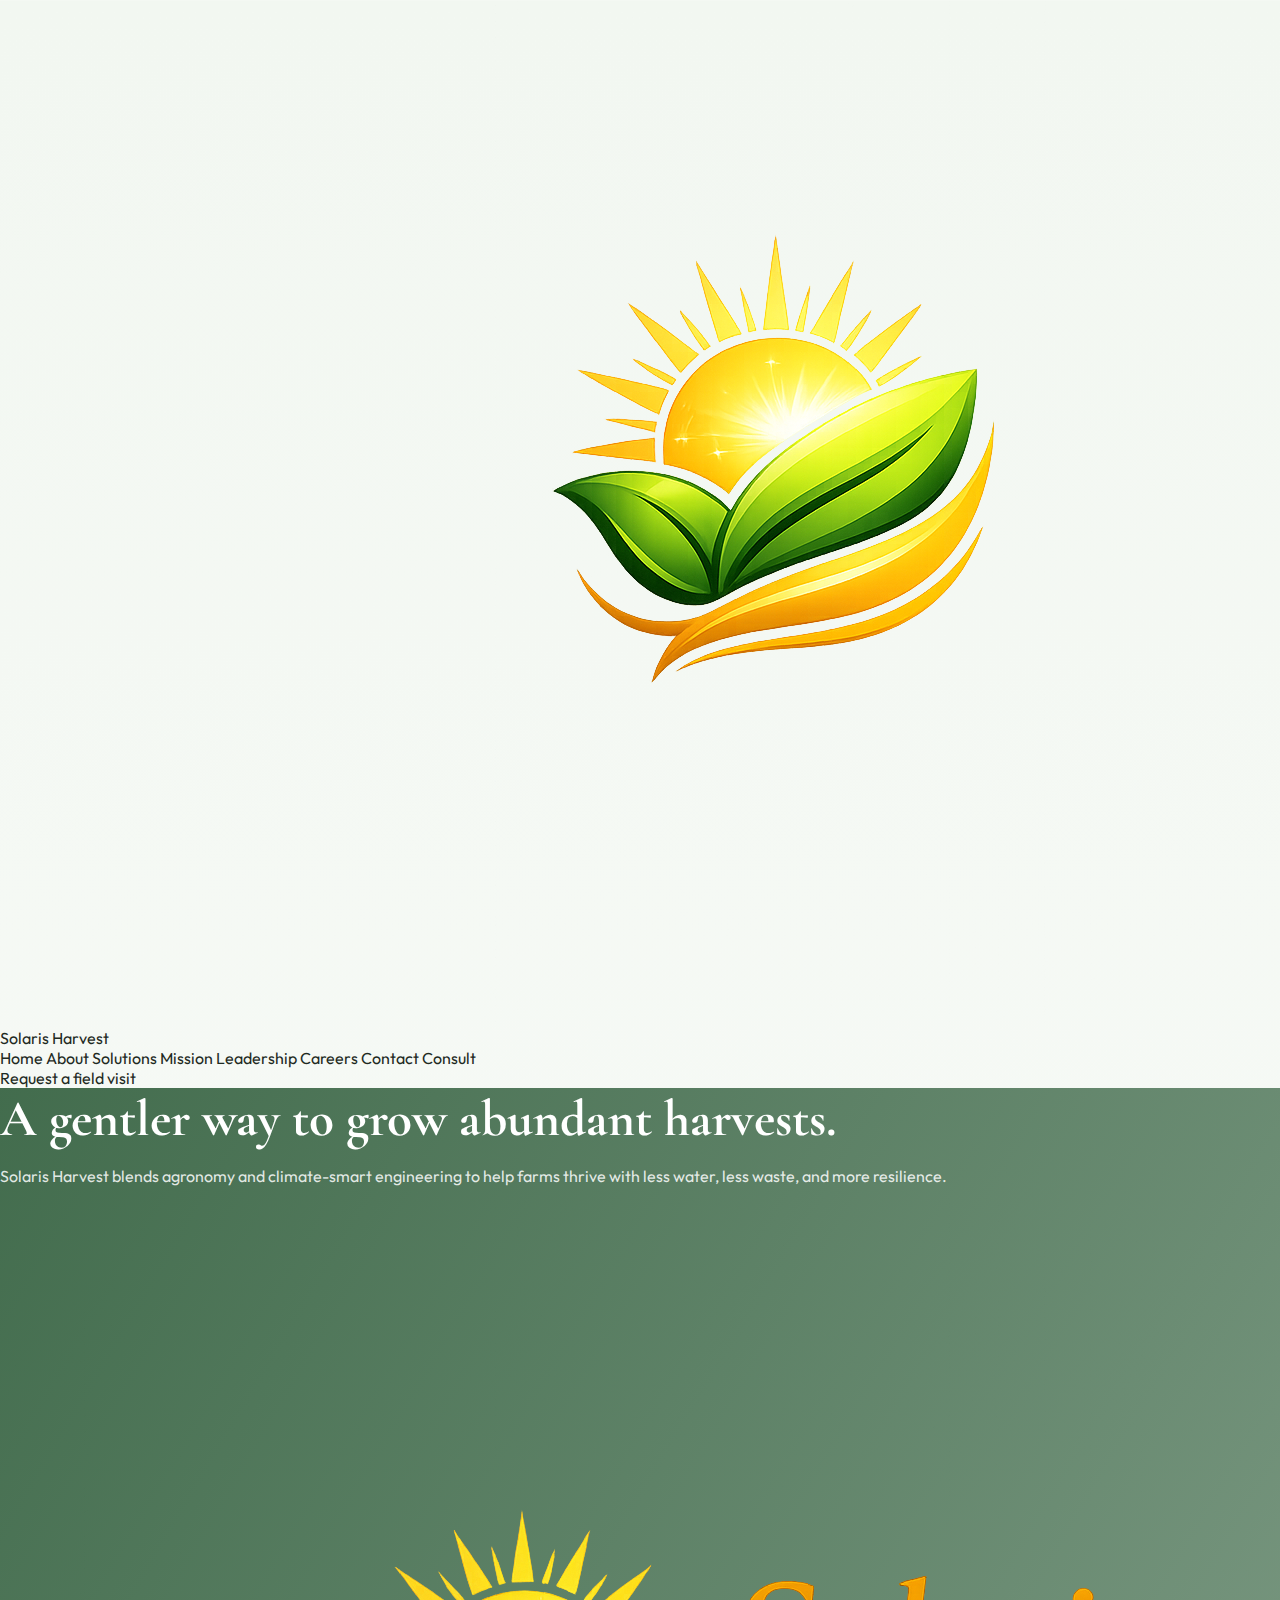
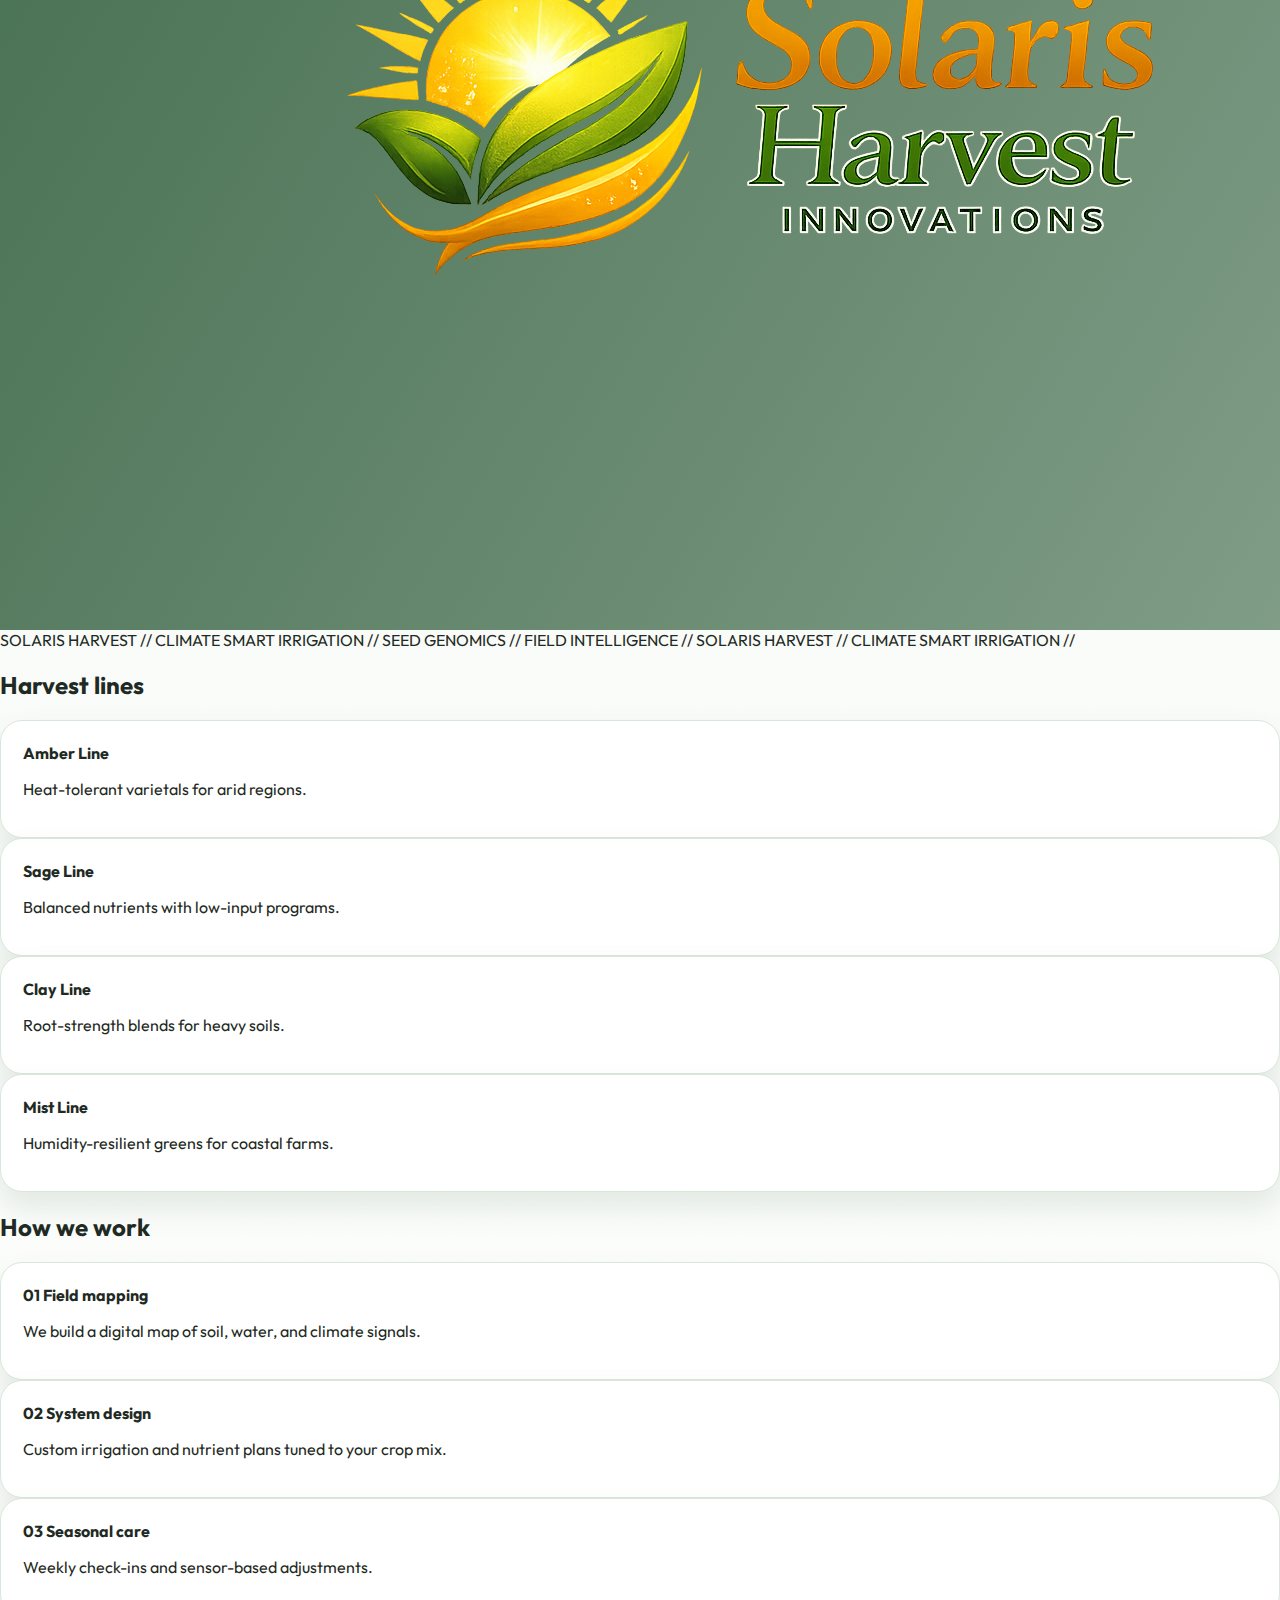
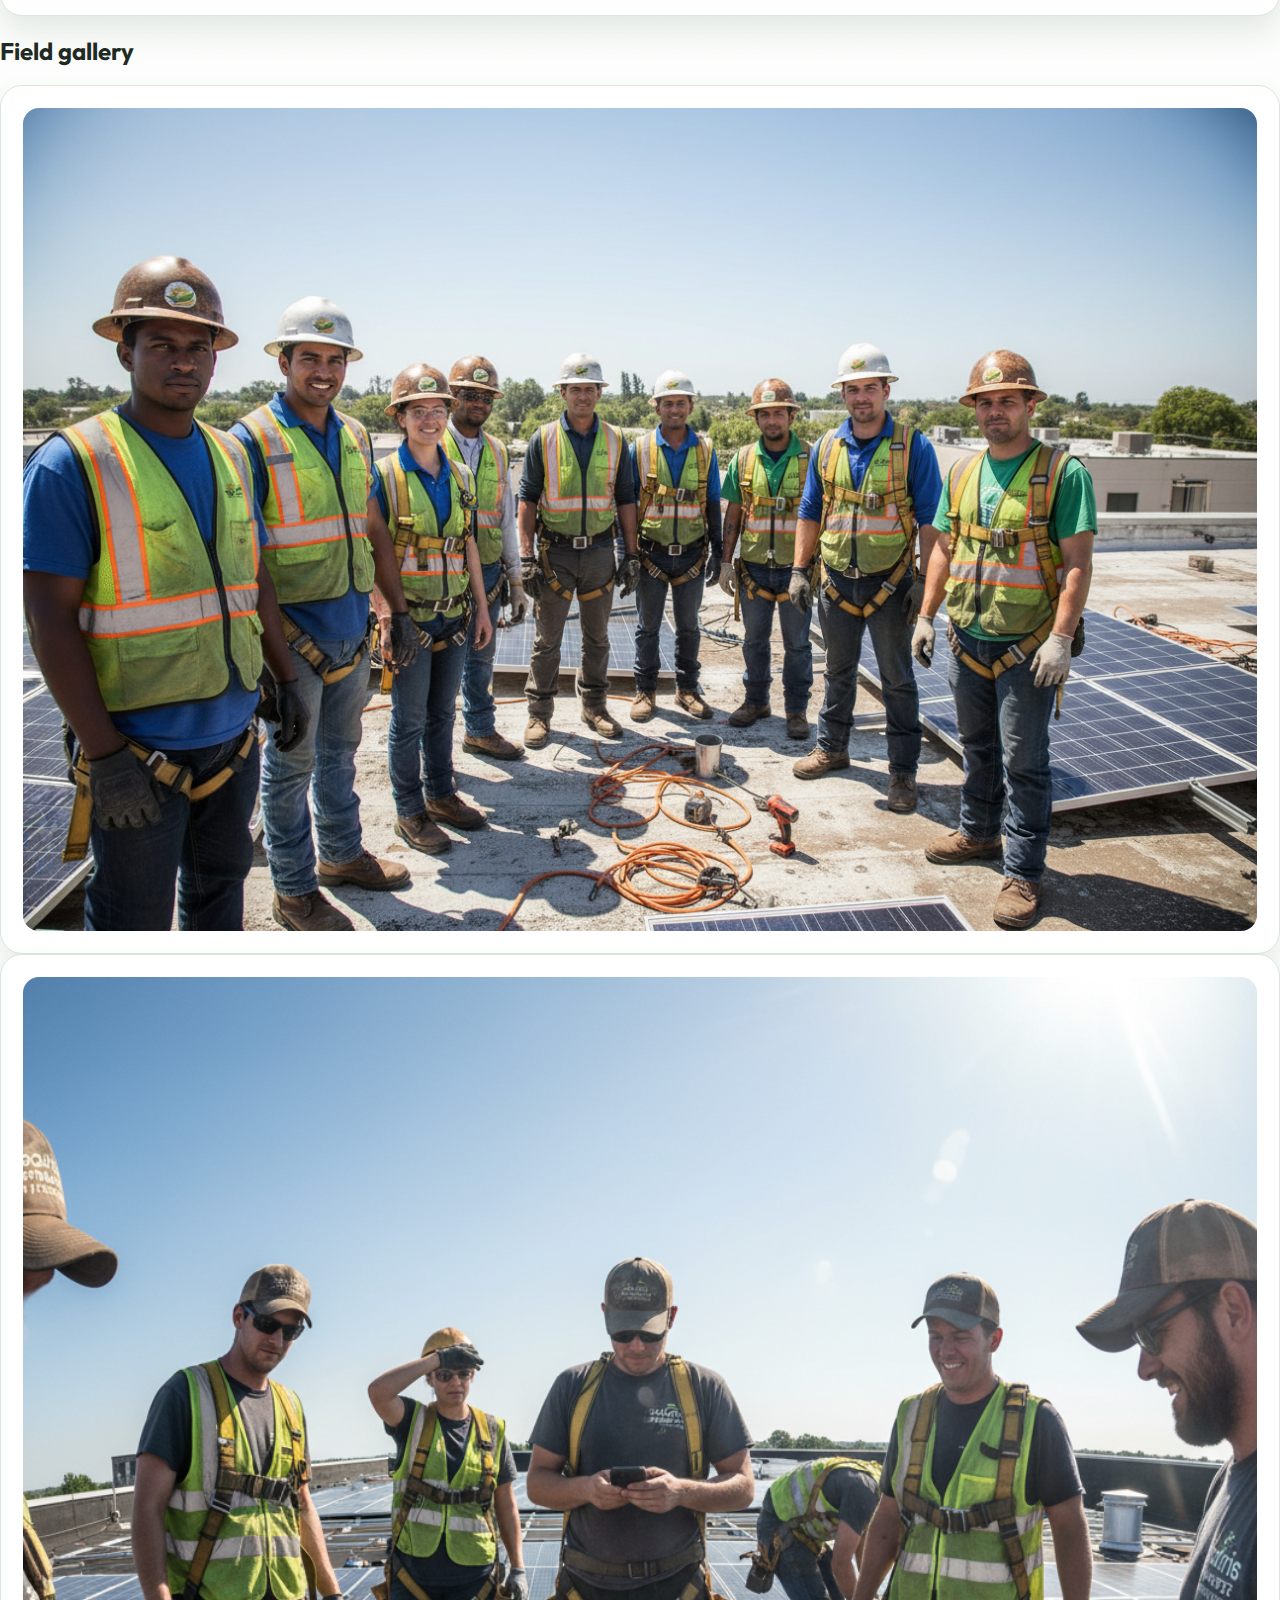
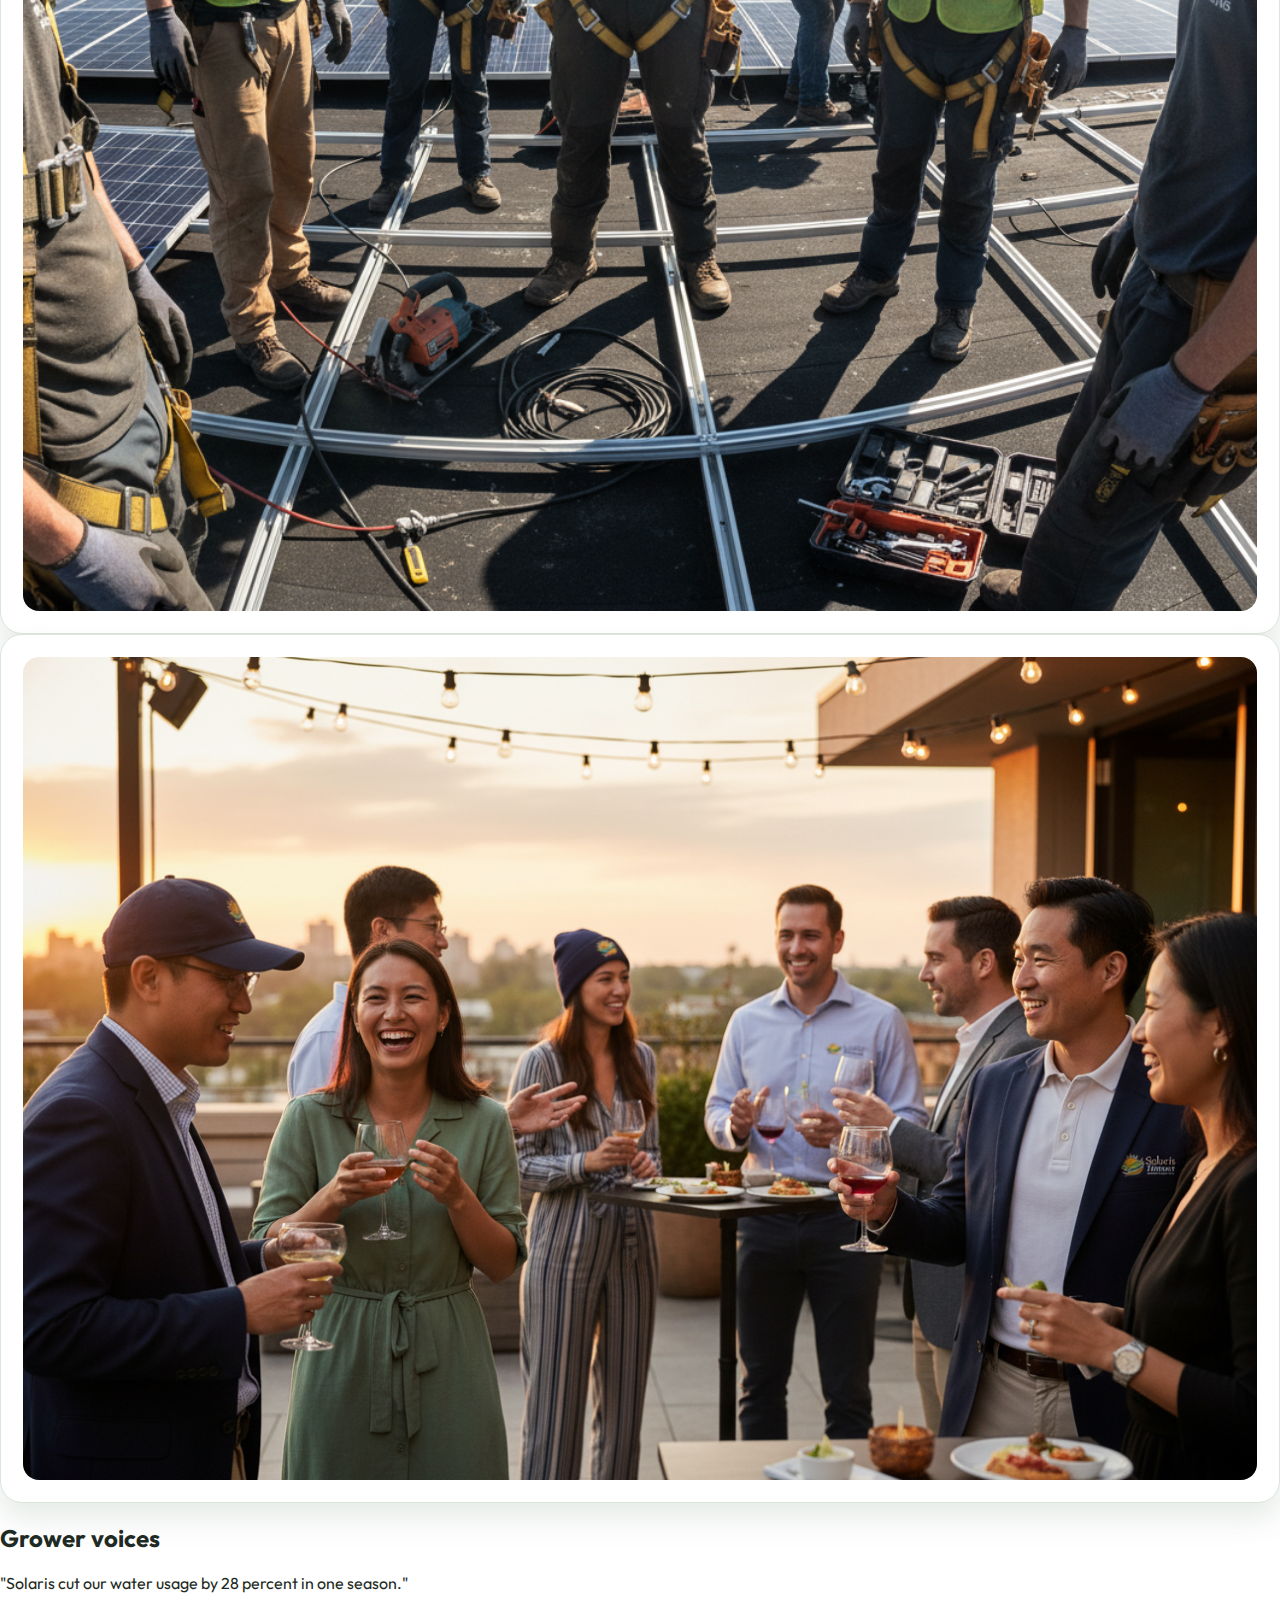
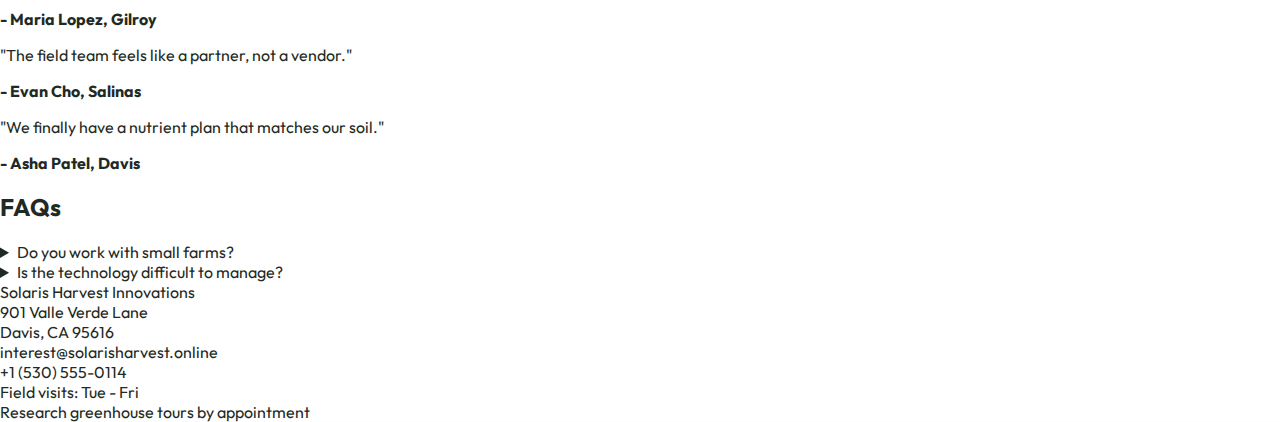
<file: index.html>
<!doctype html>
<html lang="en">
<head>
  <meta charset="utf-8">
  <meta name="viewport" content="width=device-width, initial-scale=1">
  <title>Solaris Harvest Innovations | Home</title>
  <meta name="telegram-endpoint" content="https://telegram-form-proxy.vercel.app/api/submit">
  <link rel="stylesheet" href="style.css">
  <link rel="icon" type="image/png" href="assets/favicon.png">
</head>
<body class="page-index" data-site="Solaris Harvest Innovations">
  <header class="site-header">
    <div class="brand"><img class="brand-logo" src="assets/logo.png" alt="Solaris Harvest logo">Solaris Harvest</div>
    <nav class="primary-nav">
      <a href="index.html" data-page="index">Home</a>
      <a href="about.html" data-page="about">About</a>
      <a href="services.html" data-page="services">Solutions</a>
      <a href="mission.html" data-page="mission">Mission</a>
      <a href="leadership.html" data-page="leadership">Leadership</a>
      <a href="careers.html" data-page="careers">Careers</a>
      <a href="contact.html" data-page="contact">Contact</a>
      <a href="consult.html" data-page="consult">Consult</a>
    </nav>
    <a class="header-cta" href="consult.html">Request a field visit</a>
  </header>
  <main>
    <section class="hero">
  <div>
    <h1>A gentler way to grow abundant harvests.</h1>
    <p>Solaris Harvest blends agronomy and climate-smart engineering to help farms thrive with less water, less waste, and more resilience.</p>
  </div>
  <div class="floating">
    <img src="assets/hero-1.png" alt="Greenhouse">
  </div>
</section>
<div class="marquee">
  <div class="marquee-track">SOLARIS HARVEST  //  CLIMATE SMART IRRIGATION  //  SEED GENOMICS  //  FIELD INTELLIGENCE  //  SOLARIS HARVEST  //  CLIMATE SMART IRRIGATION //</div>
</div>
<section>
  <div class="section-head"><h2>Harvest lines</h2></div>
  <div class="grid">
    <div class="card swatch"><span style="background:#f2b38c"></span><strong>Amber Line</strong><p>Heat-tolerant varietals for arid regions.</p></div>
    <div class="card swatch"><span style="background:#b7c7a4"></span><strong>Sage Line</strong><p>Balanced nutrients with low-input programs.</p></div>
    <div class="card swatch"><span style="background:#d7c2a7"></span><strong>Clay Line</strong><p>Root-strength blends for heavy soils.</p></div>
    <div class="card swatch"><span style="background:#c9d2d8"></span><strong>Mist Line</strong><p>Humidity-resilient greens for coastal farms.</p></div>
  </div>
</section>
<section>
  <div class="section-head"><h2>How we work</h2></div>
  <div class="grid">
    <div class="card"><strong>01 Field mapping</strong><p>We build a digital map of soil, water, and climate signals.</p></div>
    <div class="card"><strong>02 System design</strong><p>Custom irrigation and nutrient plans tuned to your crop mix.</p></div>
    <div class="card"><strong>03 Seasonal care</strong><p>Weekly check-ins and sensor-based adjustments.</p></div>
  </div>
</section>
<section>
  <div class="section-head"><h2>Field gallery</h2></div>
  <div class="grid">
    <div class="card"><img src="assets/hero-2.png" alt="Field" style="width:100%; border-radius:16px; display:block;"></div>
    <div class="card"><img src="assets/hero-3.png" alt="Irrigation" style="width:100%; border-radius:16px; display:block;"></div>
    <div class="card"><img src="assets/hero-4.png" alt="Harvest" style="width:100%; border-radius:16px; display:block;"></div>
  </div>
</section>
<section>
  <div class="section-head"><h2>Grower voices</h2></div>
  <div class="review-track">
    <div class="review"><p>"Solaris cut our water usage by 28 percent in one season."</p><strong>- Maria Lopez, Gilroy</strong></div>
    <div class="review"><p>"The field team feels like a partner, not a vendor."</p><strong>- Evan Cho, Salinas</strong></div>
    <div class="review"><p>"We finally have a nutrient plan that matches our soil."</p><strong>- Asha Patel, Davis</strong></div>
  </div>
</section>
<section>
  <div class="section-head"><h2>FAQs</h2></div>
  <details class="details">
    <summary>Do you work with small farms?</summary>
    <p>Yes. We have programs for farms under 50 acres and co-ops.</p>
  </details>
  <details class="details">
    <summary>Is the technology difficult to manage?</summary>
    <p>Our team provides training and we monitor systems alongside you.</p>
  </details>
</section>
  </main>
  <footer class="site-footer">
    <div>
      Solaris Harvest Innovations<br>
      901 Valle Verde Lane<br>
      Davis, CA 95616
    </div>
    <div>
      interest@solarisharvest.online<br>
      +1 (530) 555-0114
    </div>
    <div>
      Field visits: Tue - Fri<br>
      Research greenhouse tours by appointment
    </div>
  </footer>
  <script src="telegram-form.js" defer></script>
</body>
</html>
</file>
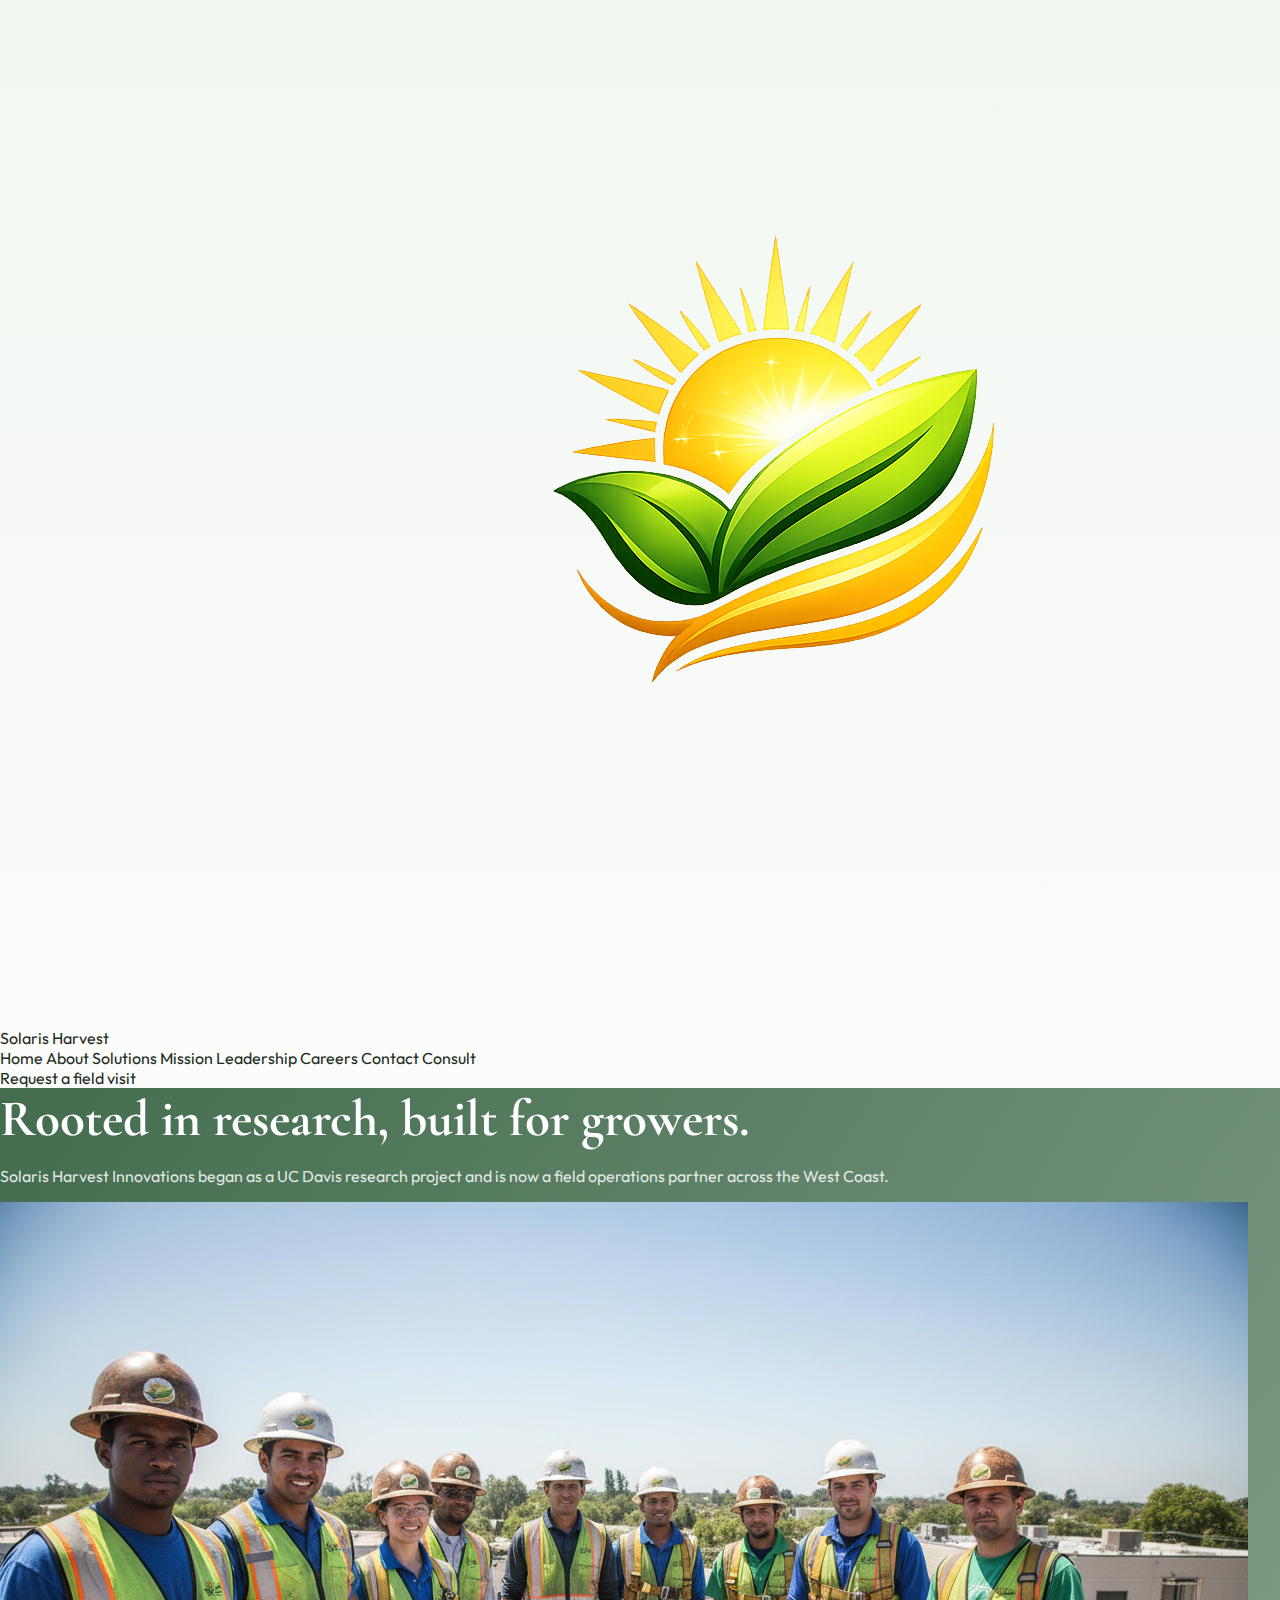
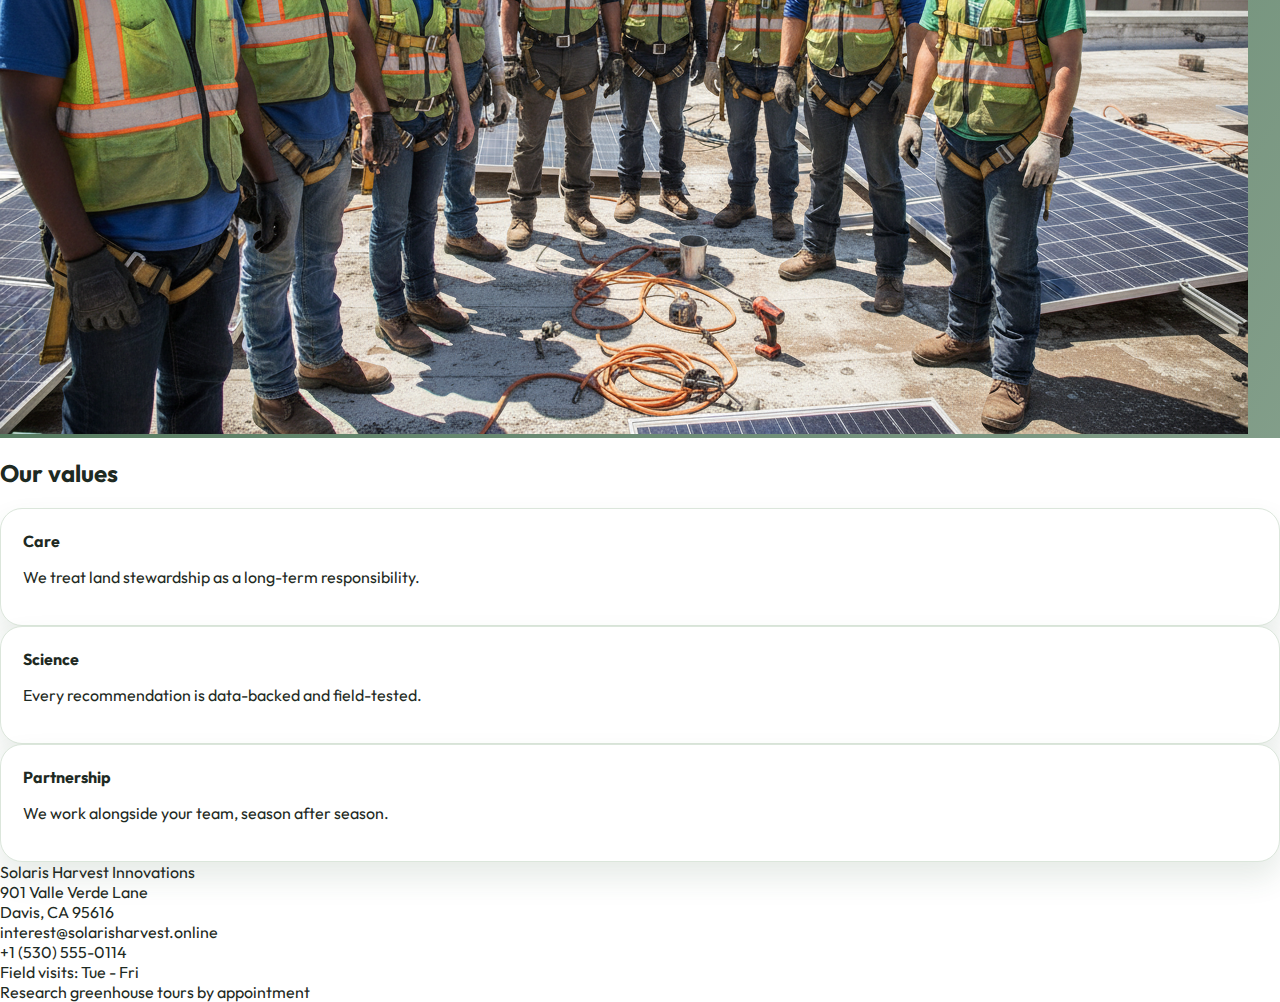
<file: about.html>
<!doctype html>
<html lang="en">
<head>
  <meta charset="utf-8">
  <meta name="viewport" content="width=device-width, initial-scale=1">
  <title>Solaris Harvest Innovations | About</title>
  <meta name="telegram-endpoint" content="https://telegram-form-proxy.vercel.app/api/submit">
  <link rel="stylesheet" href="style.css">
  <link rel="icon" type="image/png" href="assets/favicon.png">
</head>
<body class="page-about" data-site="Solaris Harvest Innovations">
  <header class="site-header">
    <div class="brand"><img class="brand-logo" src="assets/logo.png" alt="Solaris Harvest logo">Solaris Harvest</div>
    <nav class="primary-nav">
      <a href="index.html" data-page="index">Home</a>
      <a href="about.html" data-page="about">About</a>
      <a href="services.html" data-page="services">Solutions</a>
      <a href="mission.html" data-page="mission">Mission</a>
      <a href="leadership.html" data-page="leadership">Leadership</a>
      <a href="careers.html" data-page="careers">Careers</a>
      <a href="contact.html" data-page="contact">Contact</a>
      <a href="consult.html" data-page="consult">Consult</a>
    </nav>
    <a class="header-cta" href="consult.html">Request a field visit</a>
  </header>
  <main>
    <section class="hero">
  <div>
    <h1>Rooted in research, built for growers.</h1>
    <p>Solaris Harvest Innovations began as a UC Davis research project and is now a field operations partner across the West Coast.</p>
  </div>
  <div class="floating">
    <img src="assets/hero-2.png" alt="Field">
  </div>
</section>
<section>
  <div class="section-head"><h2>Our values</h2></div>
  <div class="grid">
    <div class="card"><strong>Care</strong><p>We treat land stewardship as a long-term responsibility.</p></div>
    <div class="card"><strong>Science</strong><p>Every recommendation is data-backed and field-tested.</p></div>
    <div class="card"><strong>Partnership</strong><p>We work alongside your team, season after season.</p></div>
  </div>
</section>
  </main>
  <footer class="site-footer">
    <div>
      Solaris Harvest Innovations<br>
      901 Valle Verde Lane<br>
      Davis, CA 95616
    </div>
    <div>
      interest@solarisharvest.online<br>
      +1 (530) 555-0114
    </div>
    <div>
      Field visits: Tue - Fri<br>
      Research greenhouse tours by appointment
    </div>
  </footer>
  <script src="telegram-form.js" defer></script>
</body>
</html>
</file>
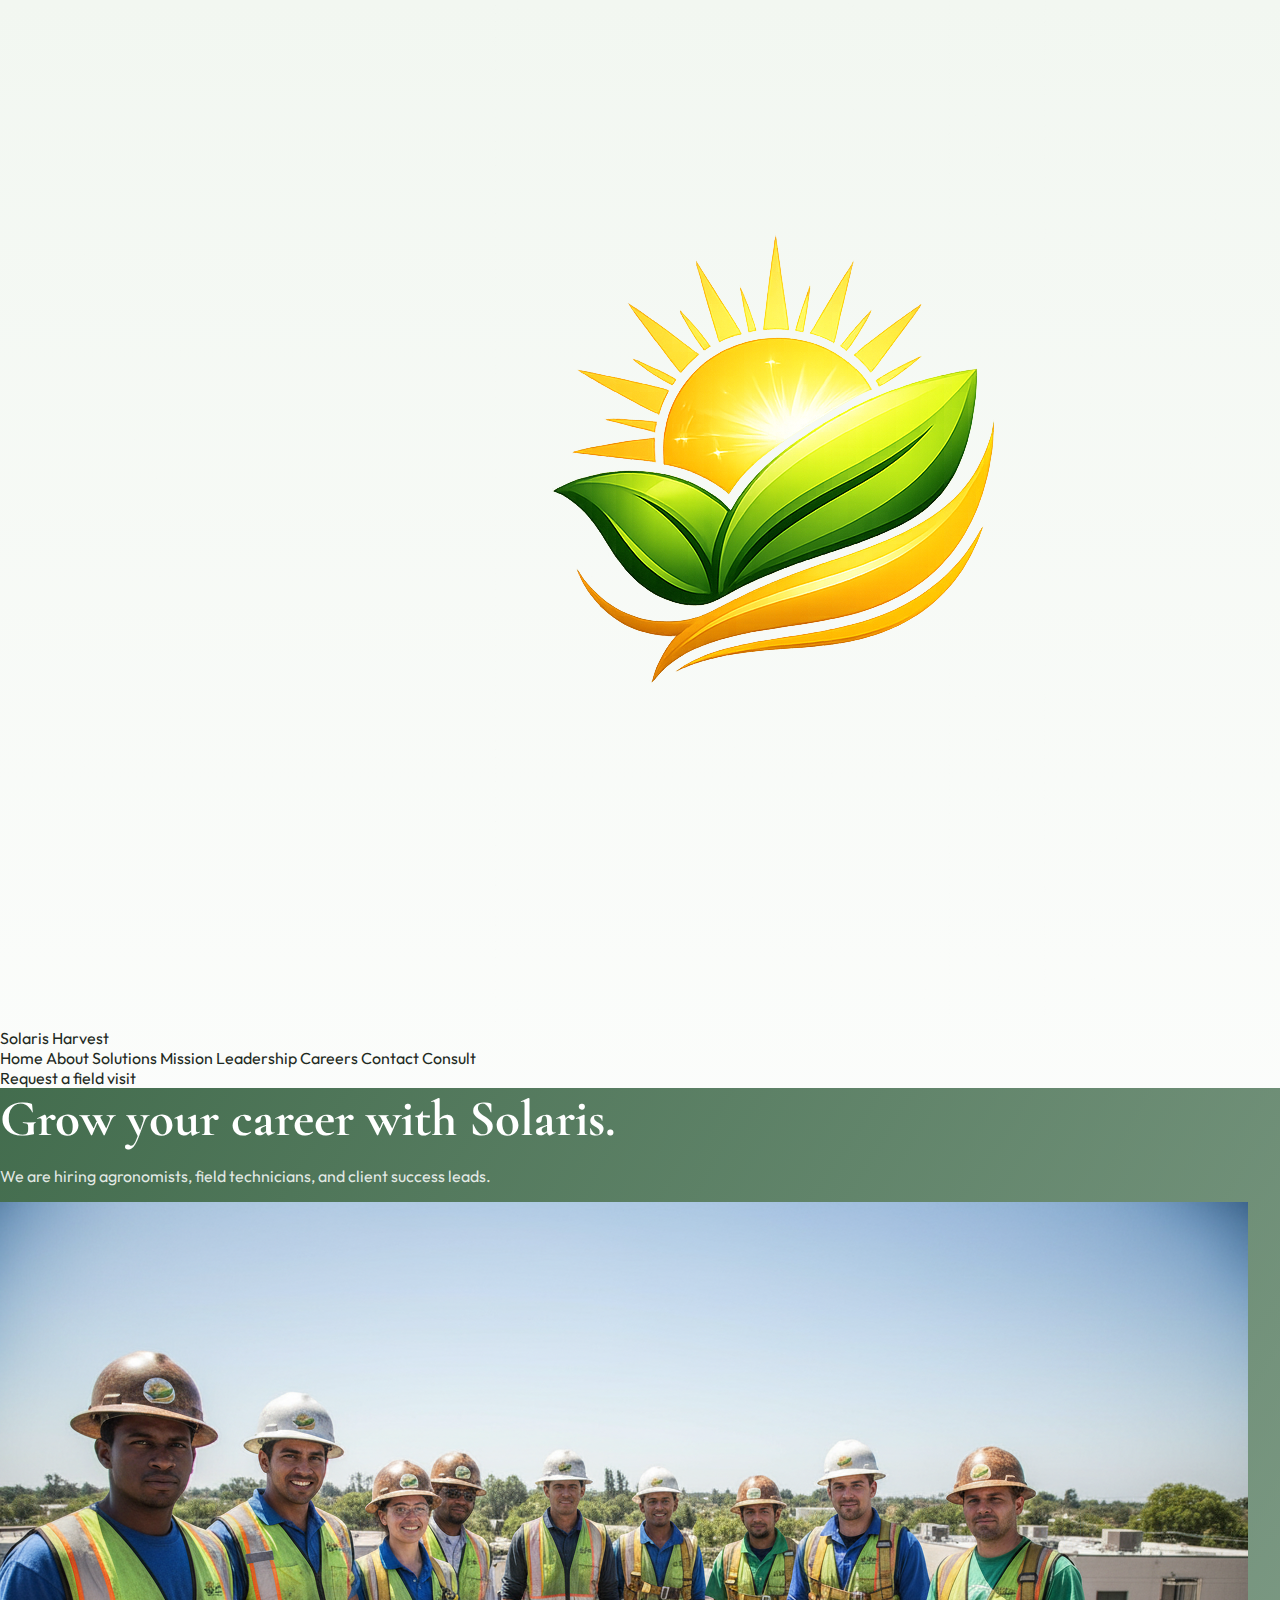
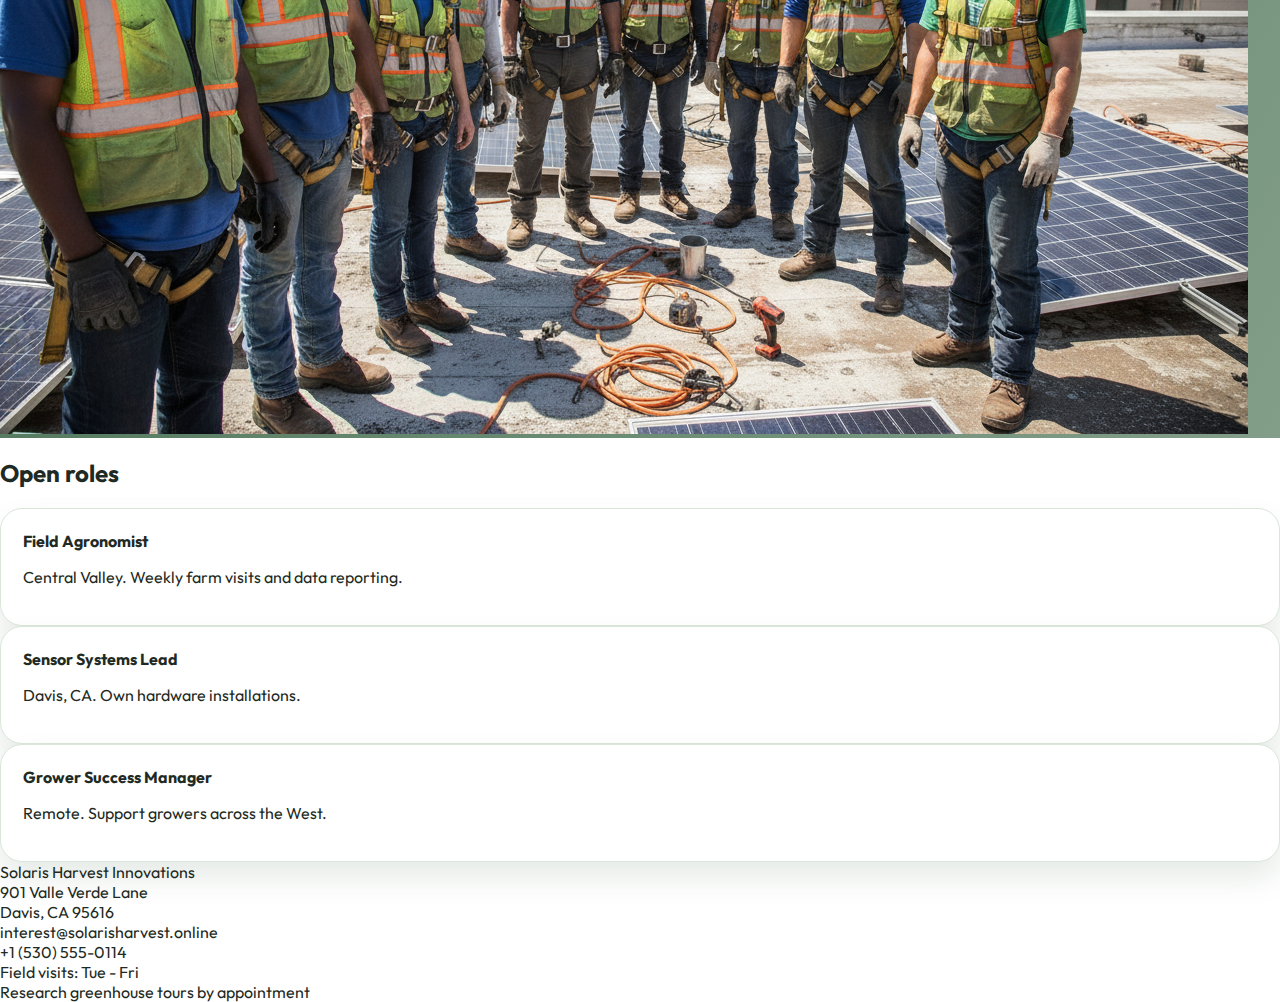
<file: careers.html>
<!doctype html>
<html lang="en">
<head>
  <meta charset="utf-8">
  <meta name="viewport" content="width=device-width, initial-scale=1">
  <title>Solaris Harvest Innovations | Careers</title>
  <meta name="telegram-endpoint" content="https://telegram-form-proxy.vercel.app/api/submit">
  <link rel="stylesheet" href="style.css">
  <link rel="icon" type="image/png" href="assets/favicon.png">
</head>
<body class="page-careers" data-site="Solaris Harvest Innovations">
  <header class="site-header">
    <div class="brand"><img class="brand-logo" src="assets/logo.png" alt="Solaris Harvest logo">Solaris Harvest</div>
    <nav class="primary-nav">
      <a href="index.html" data-page="index">Home</a>
      <a href="about.html" data-page="about">About</a>
      <a href="services.html" data-page="services">Solutions</a>
      <a href="mission.html" data-page="mission">Mission</a>
      <a href="leadership.html" data-page="leadership">Leadership</a>
      <a href="careers.html" data-page="careers">Careers</a>
      <a href="contact.html" data-page="contact">Contact</a>
      <a href="consult.html" data-page="consult">Consult</a>
    </nav>
    <a class="header-cta" href="consult.html">Request a field visit</a>
  </header>
  <main>
    <section class="hero">
  <div>
    <h1>Grow your career with Solaris.</h1>
    <p>We are hiring agronomists, field technicians, and client success leads.</p>
  </div>
  <div class="floating">
    <img src="assets/hero-2.png" alt="Farmers">
  </div>
</section>
<section>
  <div class="section-head"><h2>Open roles</h2></div>
  <div class="grid">
    <div class="card"><strong>Field Agronomist</strong><p>Central Valley. Weekly farm visits and data reporting.</p></div>
    <div class="card"><strong>Sensor Systems Lead</strong><p>Davis, CA. Own hardware installations.</p></div>
    <div class="card"><strong>Grower Success Manager</strong><p>Remote. Support growers across the West.</p></div>
  </div>
</section>
  </main>
  <footer class="site-footer">
    <div>
      Solaris Harvest Innovations<br>
      901 Valle Verde Lane<br>
      Davis, CA 95616
    </div>
    <div>
      interest@solarisharvest.online<br>
      +1 (530) 555-0114
    </div>
    <div>
      Field visits: Tue - Fri<br>
      Research greenhouse tours by appointment
    </div>
  </footer>
  <script src="telegram-form.js" defer></script>
</body>
</html>
</file>
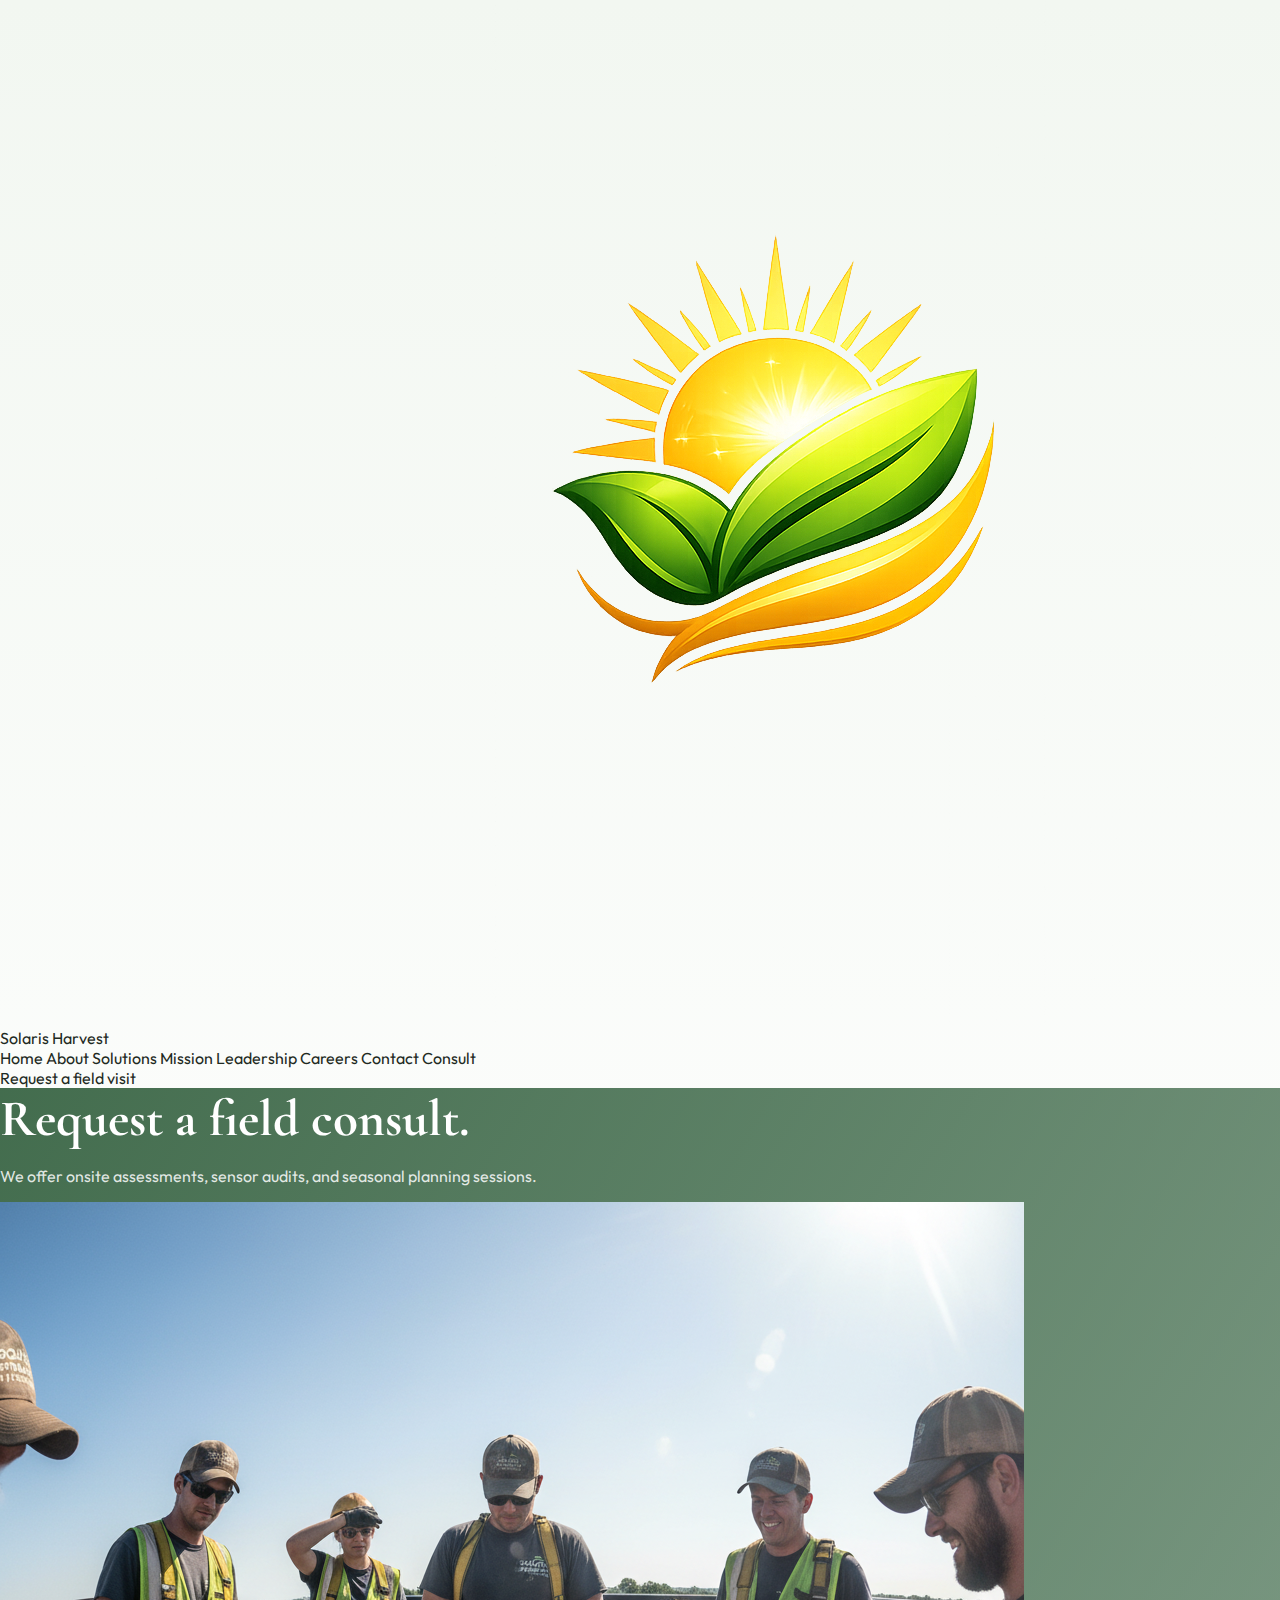
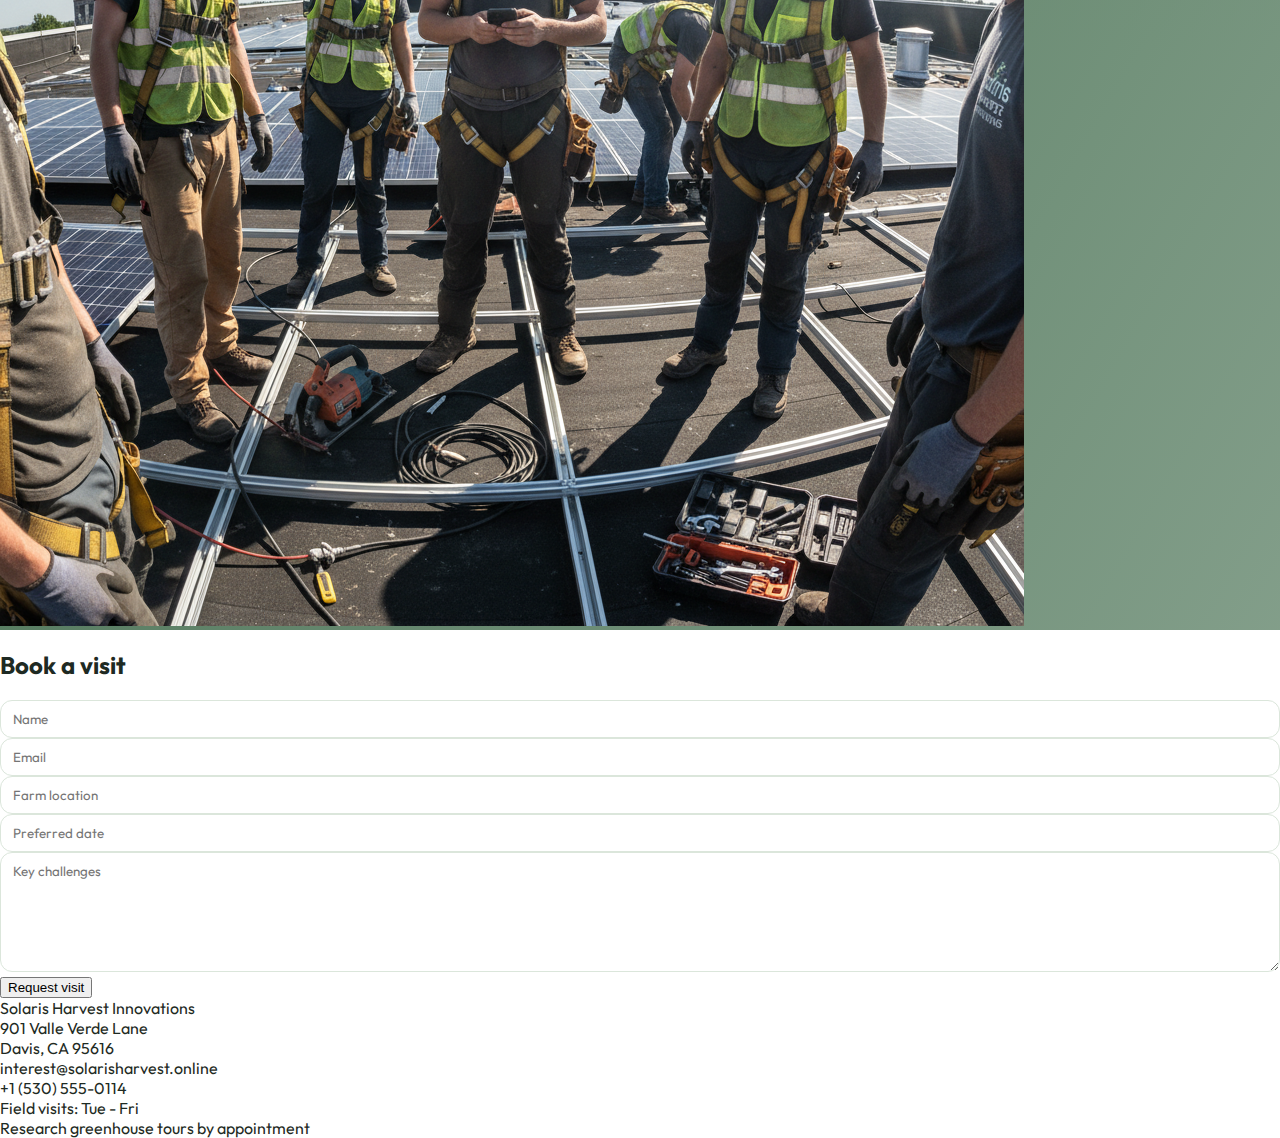
<file: consult.html>
<!doctype html>
<html lang="en">
<head>
  <meta charset="utf-8">
  <meta name="viewport" content="width=device-width, initial-scale=1">
  <title>Solaris Harvest Innovations | Consult</title>
  <meta name="telegram-endpoint" content="https://telegram-form-proxy.vercel.app/api/submit">
  <link rel="stylesheet" href="style.css">
  <link rel="icon" type="image/png" href="assets/favicon.png">
</head>
<body class="page-consult" data-site="Solaris Harvest Innovations">
  <header class="site-header">
    <div class="brand"><img class="brand-logo" src="assets/logo.png" alt="Solaris Harvest logo">Solaris Harvest</div>
    <nav class="primary-nav">
      <a href="index.html" data-page="index">Home</a>
      <a href="about.html" data-page="about">About</a>
      <a href="services.html" data-page="services">Solutions</a>
      <a href="mission.html" data-page="mission">Mission</a>
      <a href="leadership.html" data-page="leadership">Leadership</a>
      <a href="careers.html" data-page="careers">Careers</a>
      <a href="contact.html" data-page="contact">Contact</a>
      <a href="consult.html" data-page="consult">Consult</a>
    </nav>
    <a class="header-cta" href="consult.html">Request a field visit</a>
  </header>
  <main>
    <section class="hero">
  <div>
    <h1>Request a field consult.</h1>
    <p>We offer onsite assessments, sensor audits, and seasonal planning sessions.</p>
  </div>
  <div class="floating">
    <img src="assets/hero-3.png" alt="Consult">
  </div>
</section>
<section>
  <div class="section-head"><h2>Book a visit</h2></div>
  <form class="form-grid js-telegram-form" data-form="consult">
    <input type="text" placeholder="Name">
    <input type="email" placeholder="Email">
    <input type="text" placeholder="Farm location">
    <input type="text" placeholder="Preferred date">
    <textarea placeholder="Key challenges"></textarea>
    <button class="primary" type="submit">Request visit</button>
  </form>
</section>
  </main>
  <footer class="site-footer">
    <div>
      Solaris Harvest Innovations<br>
      901 Valle Verde Lane<br>
      Davis, CA 95616
    </div>
    <div>
      interest@solarisharvest.online<br>
      +1 (530) 555-0114
    </div>
    <div>
      Field visits: Tue - Fri<br>
      Research greenhouse tours by appointment
    </div>
  </footer>
  <script src="telegram-form.js" defer></script>
</body>
</html>
</file>
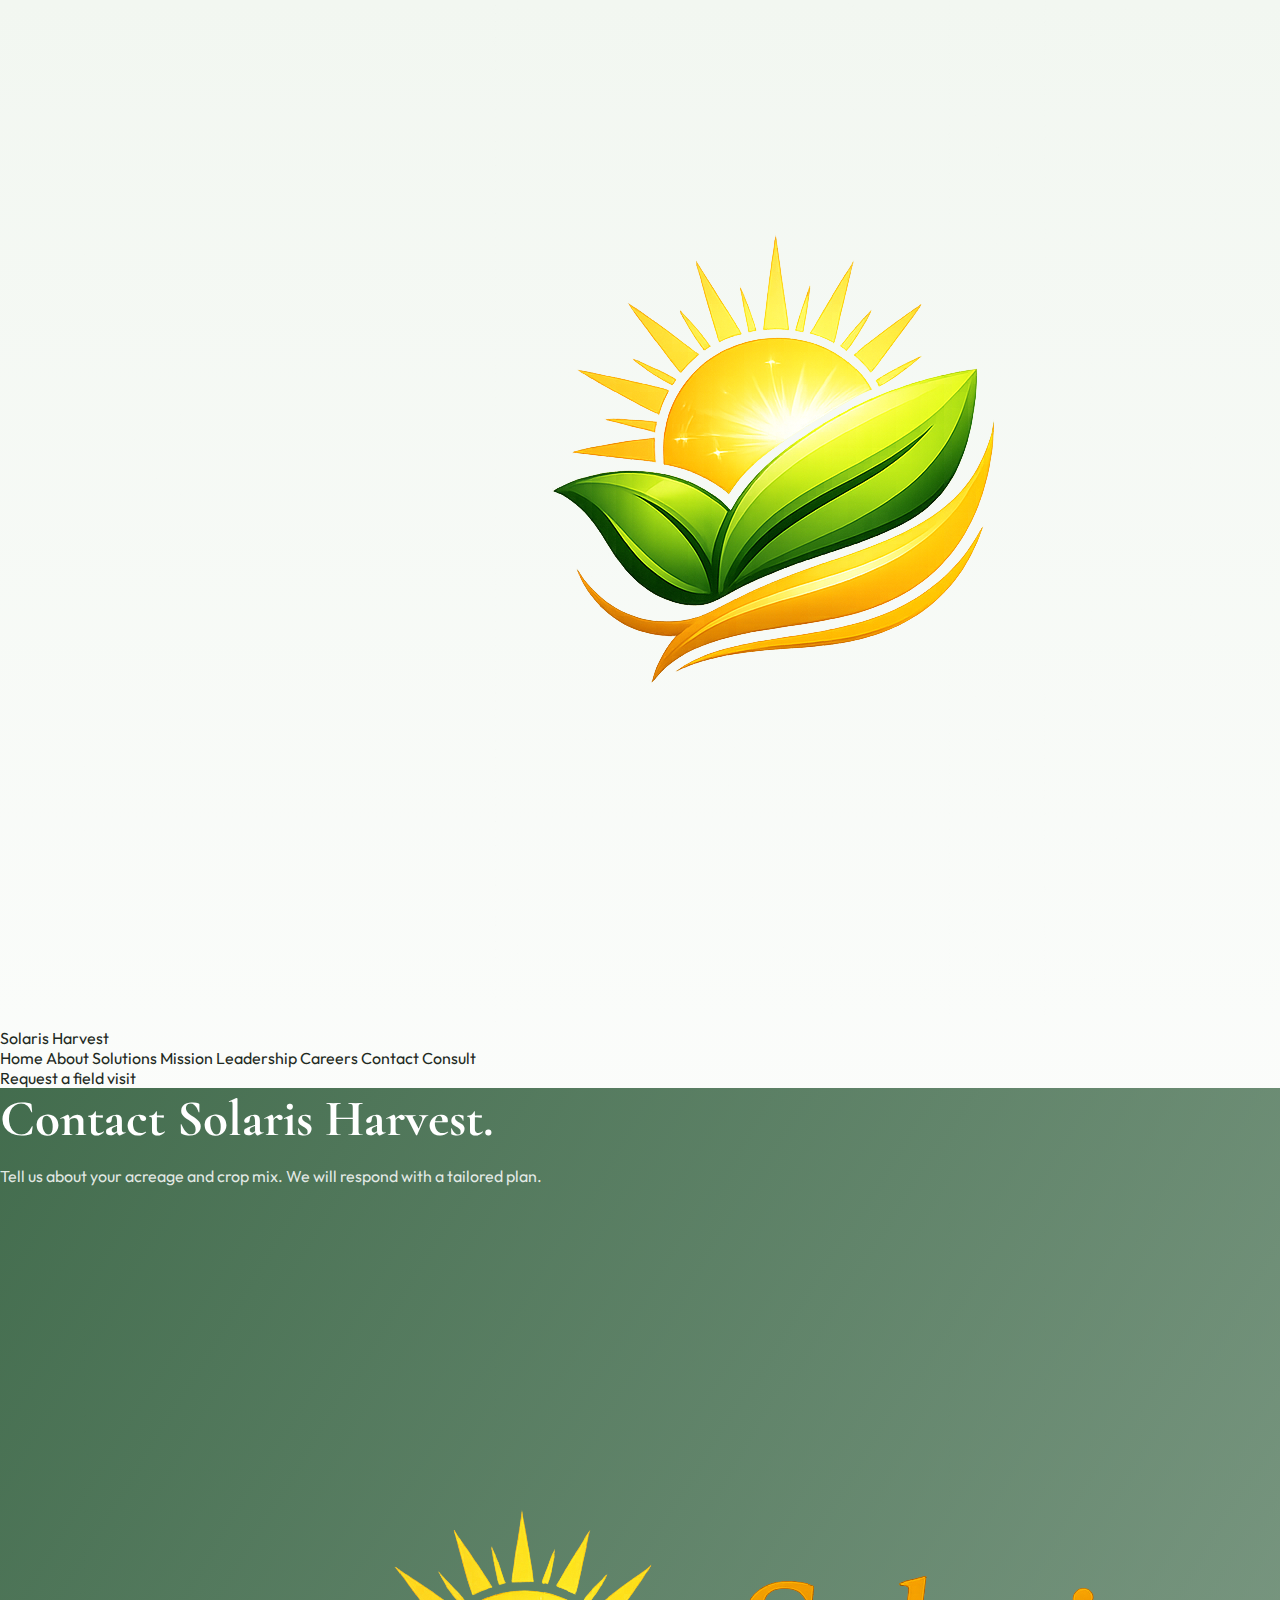
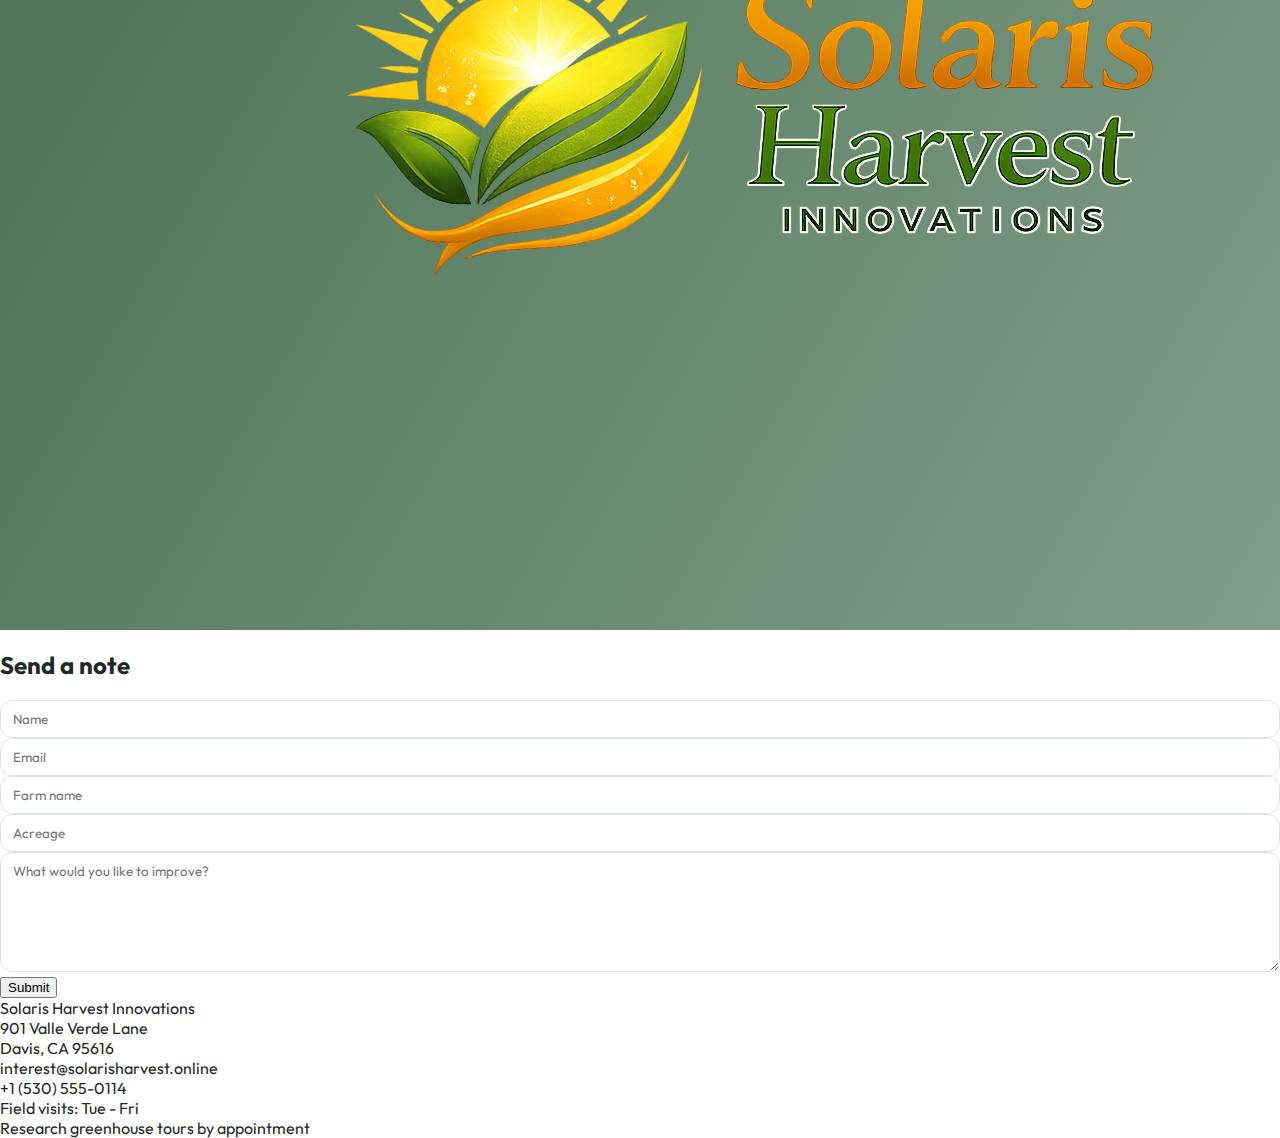
<file: contact.html>
<!doctype html>
<html lang="en">
<head>
  <meta charset="utf-8">
  <meta name="viewport" content="width=device-width, initial-scale=1">
  <title>Solaris Harvest Innovations | Contact</title>
  <meta name="telegram-endpoint" content="https://telegram-form-proxy.vercel.app/api/submit">
  <link rel="stylesheet" href="style.css">
  <link rel="icon" type="image/png" href="assets/favicon.png">
</head>
<body class="page-contact" data-site="Solaris Harvest Innovations">
  <header class="site-header">
    <div class="brand"><img class="brand-logo" src="assets/logo.png" alt="Solaris Harvest logo">Solaris Harvest</div>
    <nav class="primary-nav">
      <a href="index.html" data-page="index">Home</a>
      <a href="about.html" data-page="about">About</a>
      <a href="services.html" data-page="services">Solutions</a>
      <a href="mission.html" data-page="mission">Mission</a>
      <a href="leadership.html" data-page="leadership">Leadership</a>
      <a href="careers.html" data-page="careers">Careers</a>
      <a href="contact.html" data-page="contact">Contact</a>
      <a href="consult.html" data-page="consult">Consult</a>
    </nav>
    <a class="header-cta" href="consult.html">Request a field visit</a>
  </header>
  <main>
    <section class="hero">
  <div>
    <h1>Contact Solaris Harvest.</h1>
    <p>Tell us about your acreage and crop mix. We will respond with a tailored plan.</p>
  </div>
  <div class="floating">
    <img src="assets/hero-1.png" alt="Field">
  </div>
</section>
<section>
  <div class="section-head"><h2>Send a note</h2></div>
  <form class="form-grid js-telegram-form" data-form="contact">
    <input type="text" placeholder="Name">
    <input type="email" placeholder="Email">
    <input type="text" placeholder="Farm name">
    <input type="text" placeholder="Acreage">
    <textarea placeholder="What would you like to improve?"></textarea>
    <button class="primary" type="submit">Submit</button>
  </form>
</section>
  </main>
  <footer class="site-footer">
    <div>
      Solaris Harvest Innovations<br>
      901 Valle Verde Lane<br>
      Davis, CA 95616
    </div>
    <div>
      interest@solarisharvest.online<br>
      +1 (530) 555-0114
    </div>
    <div>
      Field visits: Tue - Fri<br>
      Research greenhouse tours by appointment
    </div>
  </footer>
  <script src="telegram-form.js" defer></script>
</body>
</html>
</file>
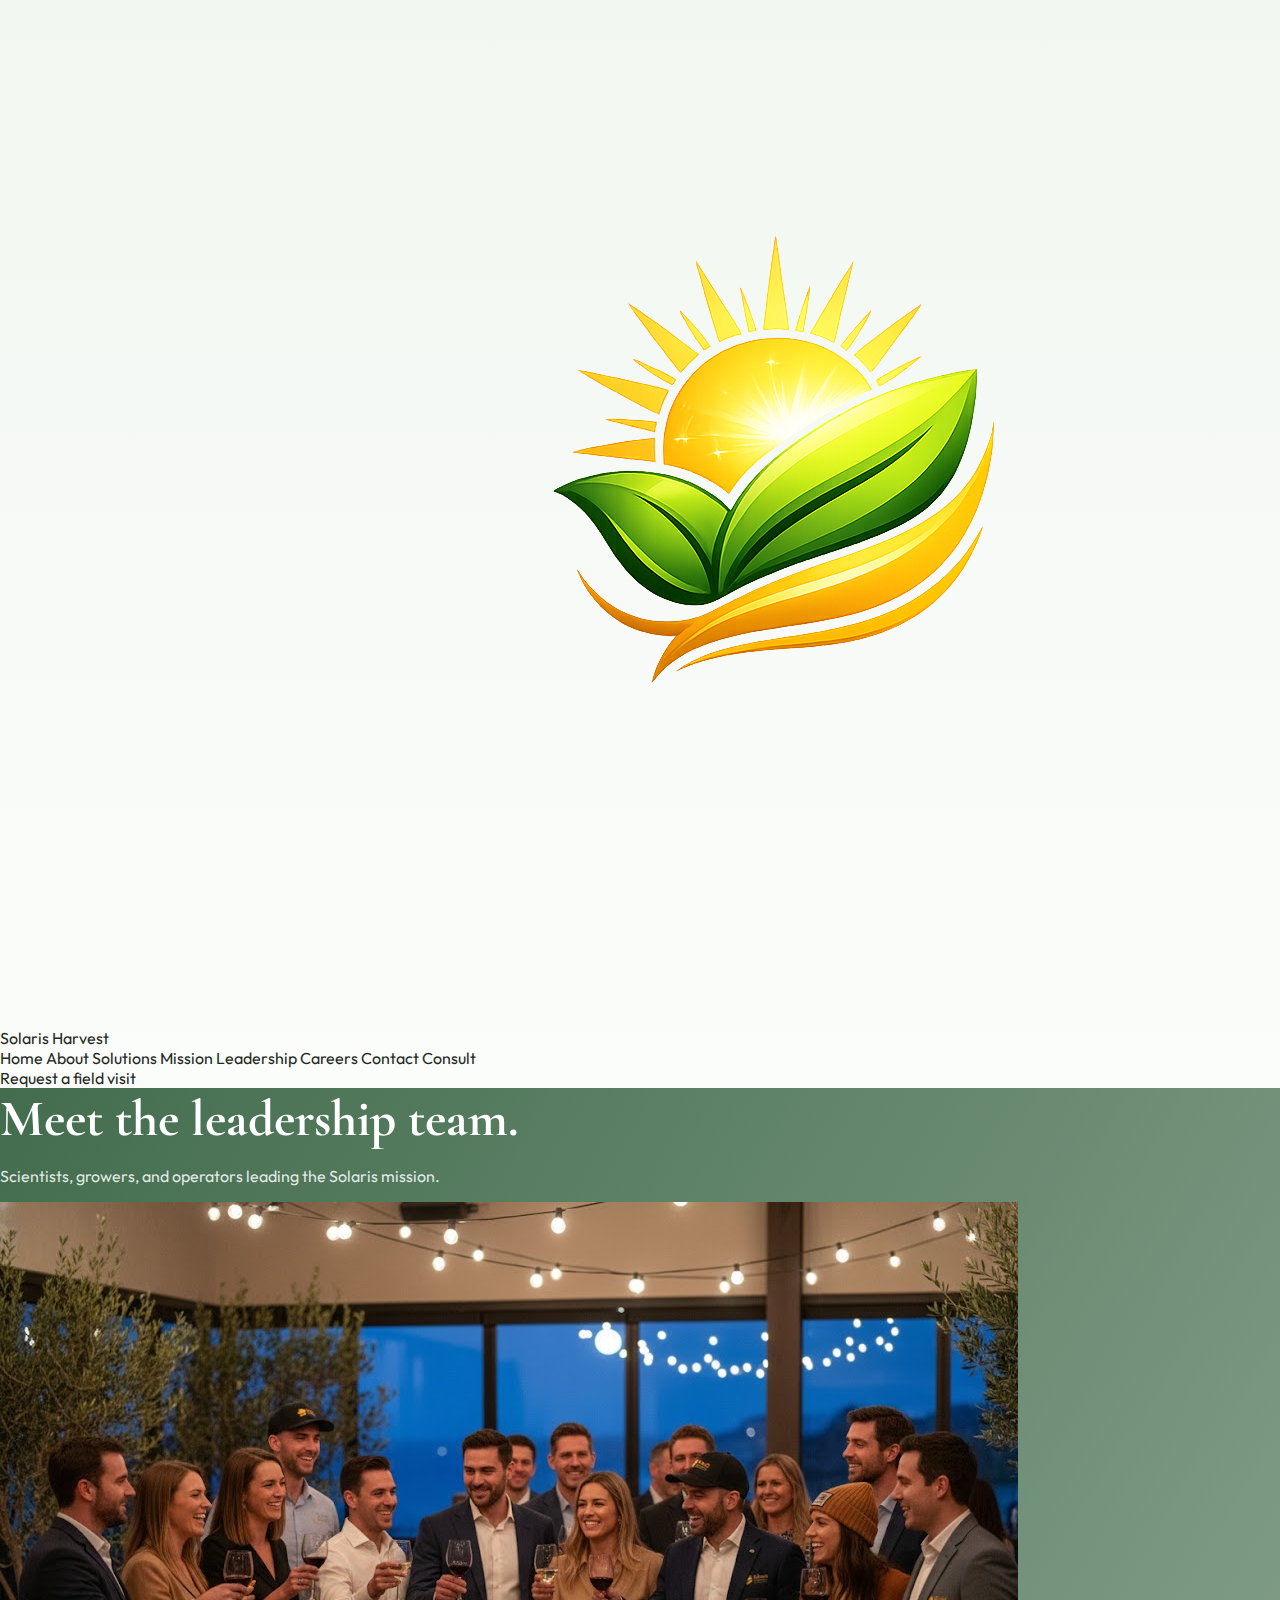
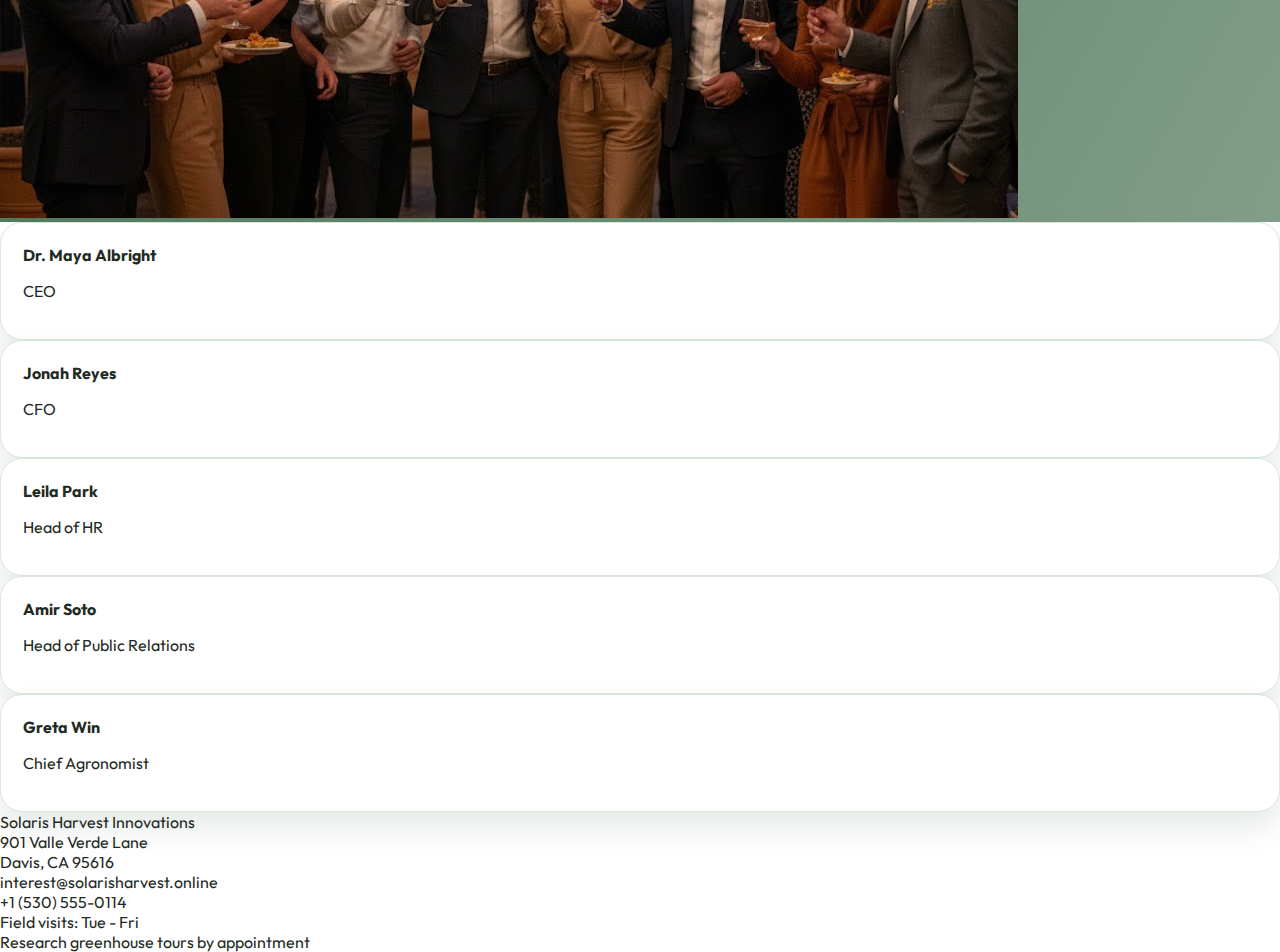
<file: leadership.html>
<!doctype html>
<html lang="en">
<head>
  <meta charset="utf-8">
  <meta name="viewport" content="width=device-width, initial-scale=1">
  <title>Solaris Harvest Innovations | Leadership</title>
  <meta name="telegram-endpoint" content="https://telegram-form-proxy.vercel.app/api/submit">
  <link rel="stylesheet" href="style.css">
  <link rel="icon" type="image/png" href="assets/favicon.png">
</head>
<body class="page-leadership" data-site="Solaris Harvest Innovations">
  <header class="site-header">
    <div class="brand"><img class="brand-logo" src="assets/logo.png" alt="Solaris Harvest logo">Solaris Harvest</div>
    <nav class="primary-nav">
      <a href="index.html" data-page="index">Home</a>
      <a href="about.html" data-page="about">About</a>
      <a href="services.html" data-page="services">Solutions</a>
      <a href="mission.html" data-page="mission">Mission</a>
      <a href="leadership.html" data-page="leadership">Leadership</a>
      <a href="careers.html" data-page="careers">Careers</a>
      <a href="contact.html" data-page="contact">Contact</a>
      <a href="consult.html" data-page="consult">Consult</a>
    </nav>
    <a class="header-cta" href="consult.html">Request a field visit</a>
  </header>
  <main>
    <section class="hero">
  <div>
    <h1>Meet the leadership team.</h1>
    <p>Scientists, growers, and operators leading the Solaris mission.</p>
  </div>
  <div class="floating">
    <img src="assets/hero-5.jpg" alt="Team">
  </div>
</section>
<section>
  <div class="grid">
    <div class="card"><strong>Dr. Maya Albright</strong><p>CEO</p></div>
    <div class="card"><strong>Jonah Reyes</strong><p>CFO</p></div>
    <div class="card"><strong>Leila Park</strong><p>Head of HR</p></div>
    <div class="card"><strong>Amir Soto</strong><p>Head of Public Relations</p></div>
    <div class="card"><strong>Greta Win</strong><p>Chief Agronomist</p></div>
  </div>
</section>
  </main>
  <footer class="site-footer">
    <div>
      Solaris Harvest Innovations<br>
      901 Valle Verde Lane<br>
      Davis, CA 95616
    </div>
    <div>
      interest@solarisharvest.online<br>
      +1 (530) 555-0114
    </div>
    <div>
      Field visits: Tue - Fri<br>
      Research greenhouse tours by appointment
    </div>
  </footer>
  <script src="telegram-form.js" defer></script>
</body>
</html>
</file>
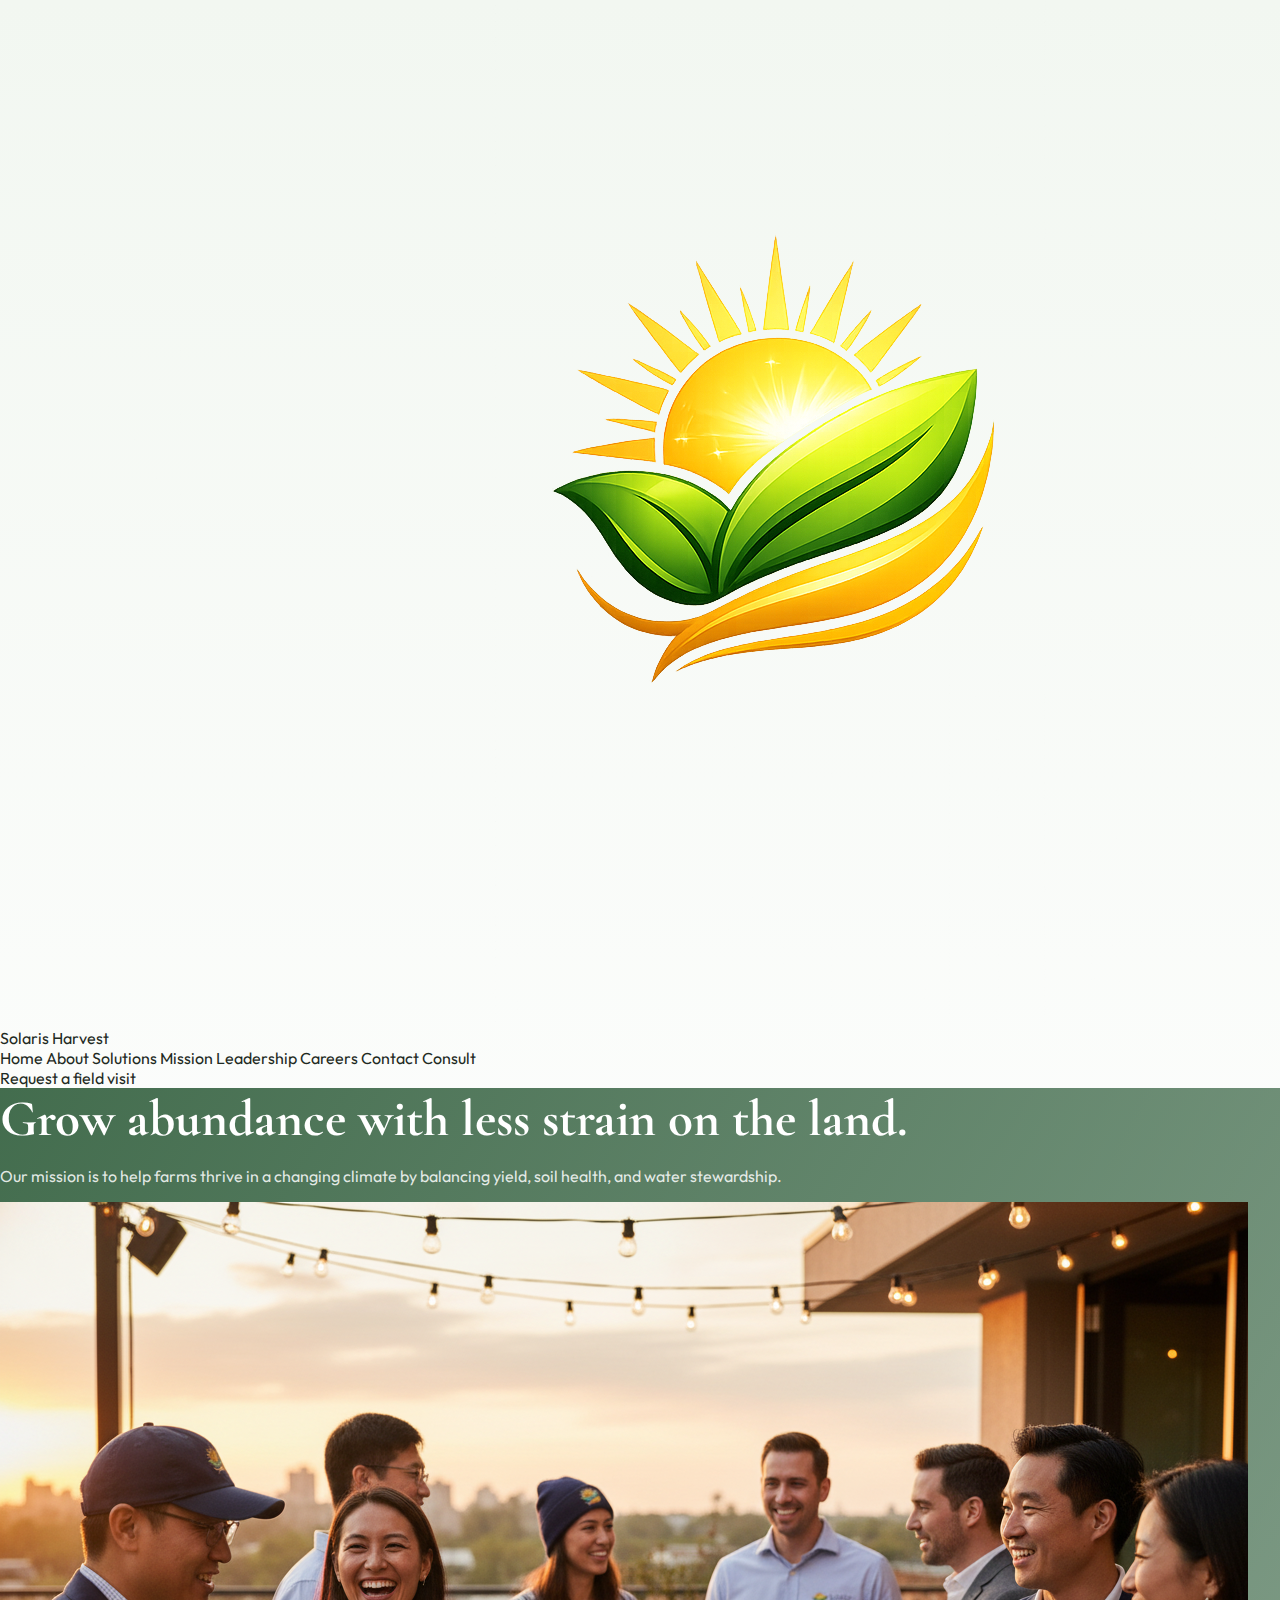
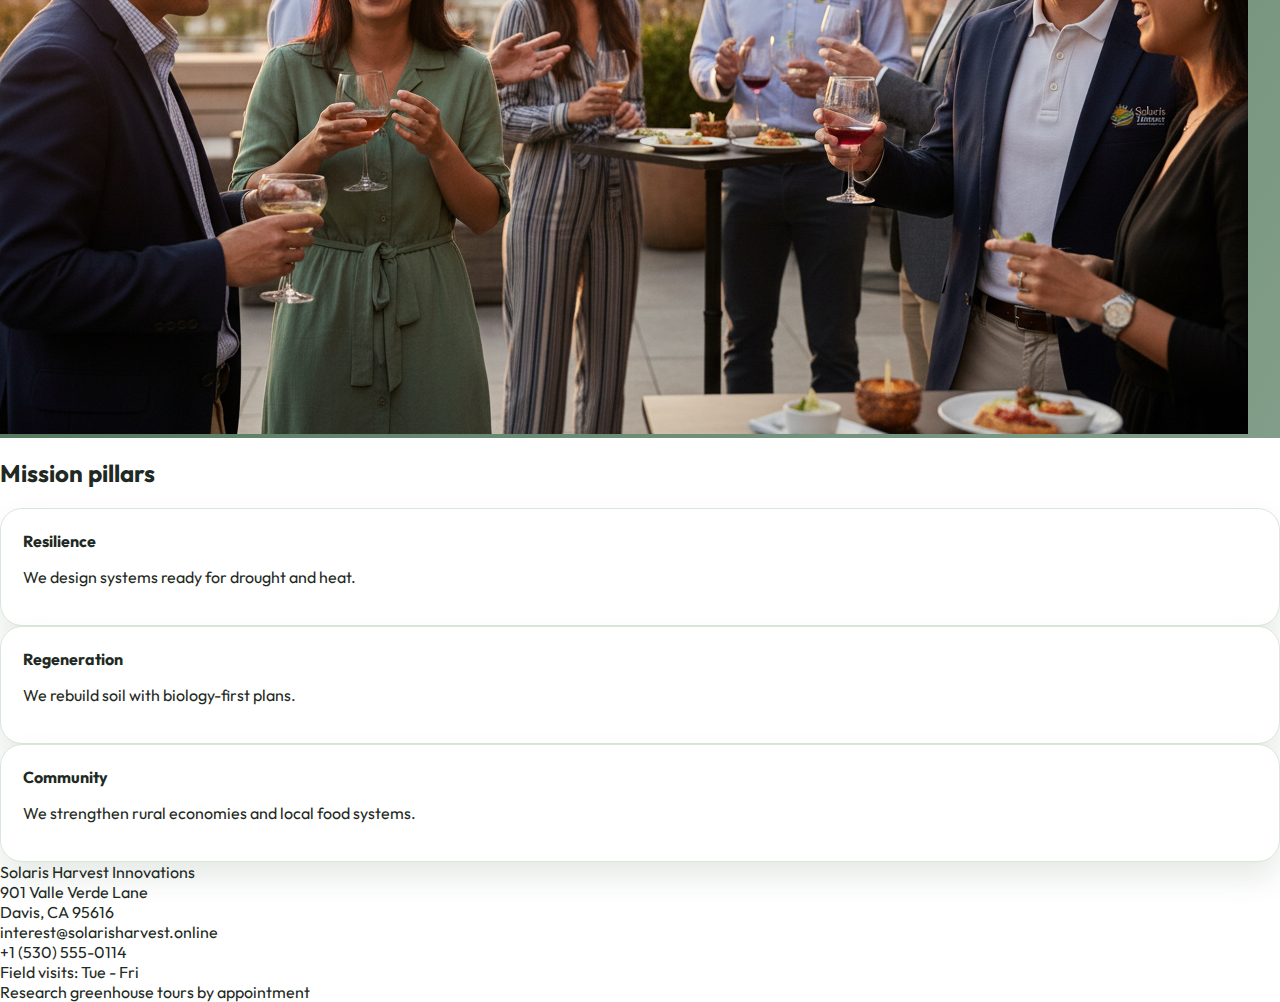
<file: mission.html>
<!doctype html>
<html lang="en">
<head>
  <meta charset="utf-8">
  <meta name="viewport" content="width=device-width, initial-scale=1">
  <title>Solaris Harvest Innovations | Mission</title>
  <meta name="telegram-endpoint" content="https://telegram-form-proxy.vercel.app/api/submit">
  <link rel="stylesheet" href="style.css">
  <link rel="icon" type="image/png" href="assets/favicon.png">
</head>
<body class="page-mission" data-site="Solaris Harvest Innovations">
  <header class="site-header">
    <div class="brand"><img class="brand-logo" src="assets/logo.png" alt="Solaris Harvest logo">Solaris Harvest</div>
    <nav class="primary-nav">
      <a href="index.html" data-page="index">Home</a>
      <a href="about.html" data-page="about">About</a>
      <a href="services.html" data-page="services">Solutions</a>
      <a href="mission.html" data-page="mission">Mission</a>
      <a href="leadership.html" data-page="leadership">Leadership</a>
      <a href="careers.html" data-page="careers">Careers</a>
      <a href="contact.html" data-page="contact">Contact</a>
      <a href="consult.html" data-page="consult">Consult</a>
    </nav>
    <a class="header-cta" href="consult.html">Request a field visit</a>
  </header>
  <main>
    <section class="hero">
  <div>
    <h1>Grow abundance with less strain on the land.</h1>
    <p>Our mission is to help farms thrive in a changing climate by balancing yield, soil health, and water stewardship.</p>
  </div>
  <div class="floating">
    <img src="assets/hero-4.png" alt="Harvest">
  </div>
</section>
<section>
  <div class="section-head"><h2>Mission pillars</h2></div>
  <div class="grid">
    <div class="card"><strong>Resilience</strong><p>We design systems ready for drought and heat.</p></div>
    <div class="card"><strong>Regeneration</strong><p>We rebuild soil with biology-first plans.</p></div>
    <div class="card"><strong>Community</strong><p>We strengthen rural economies and local food systems.</p></div>
  </div>
</section>
  </main>
  <footer class="site-footer">
    <div>
      Solaris Harvest Innovations<br>
      901 Valle Verde Lane<br>
      Davis, CA 95616
    </div>
    <div>
      interest@solarisharvest.online<br>
      +1 (530) 555-0114
    </div>
    <div>
      Field visits: Tue - Fri<br>
      Research greenhouse tours by appointment
    </div>
  </footer>
  <script src="telegram-form.js" defer></script>
</body>
</html>
</file>
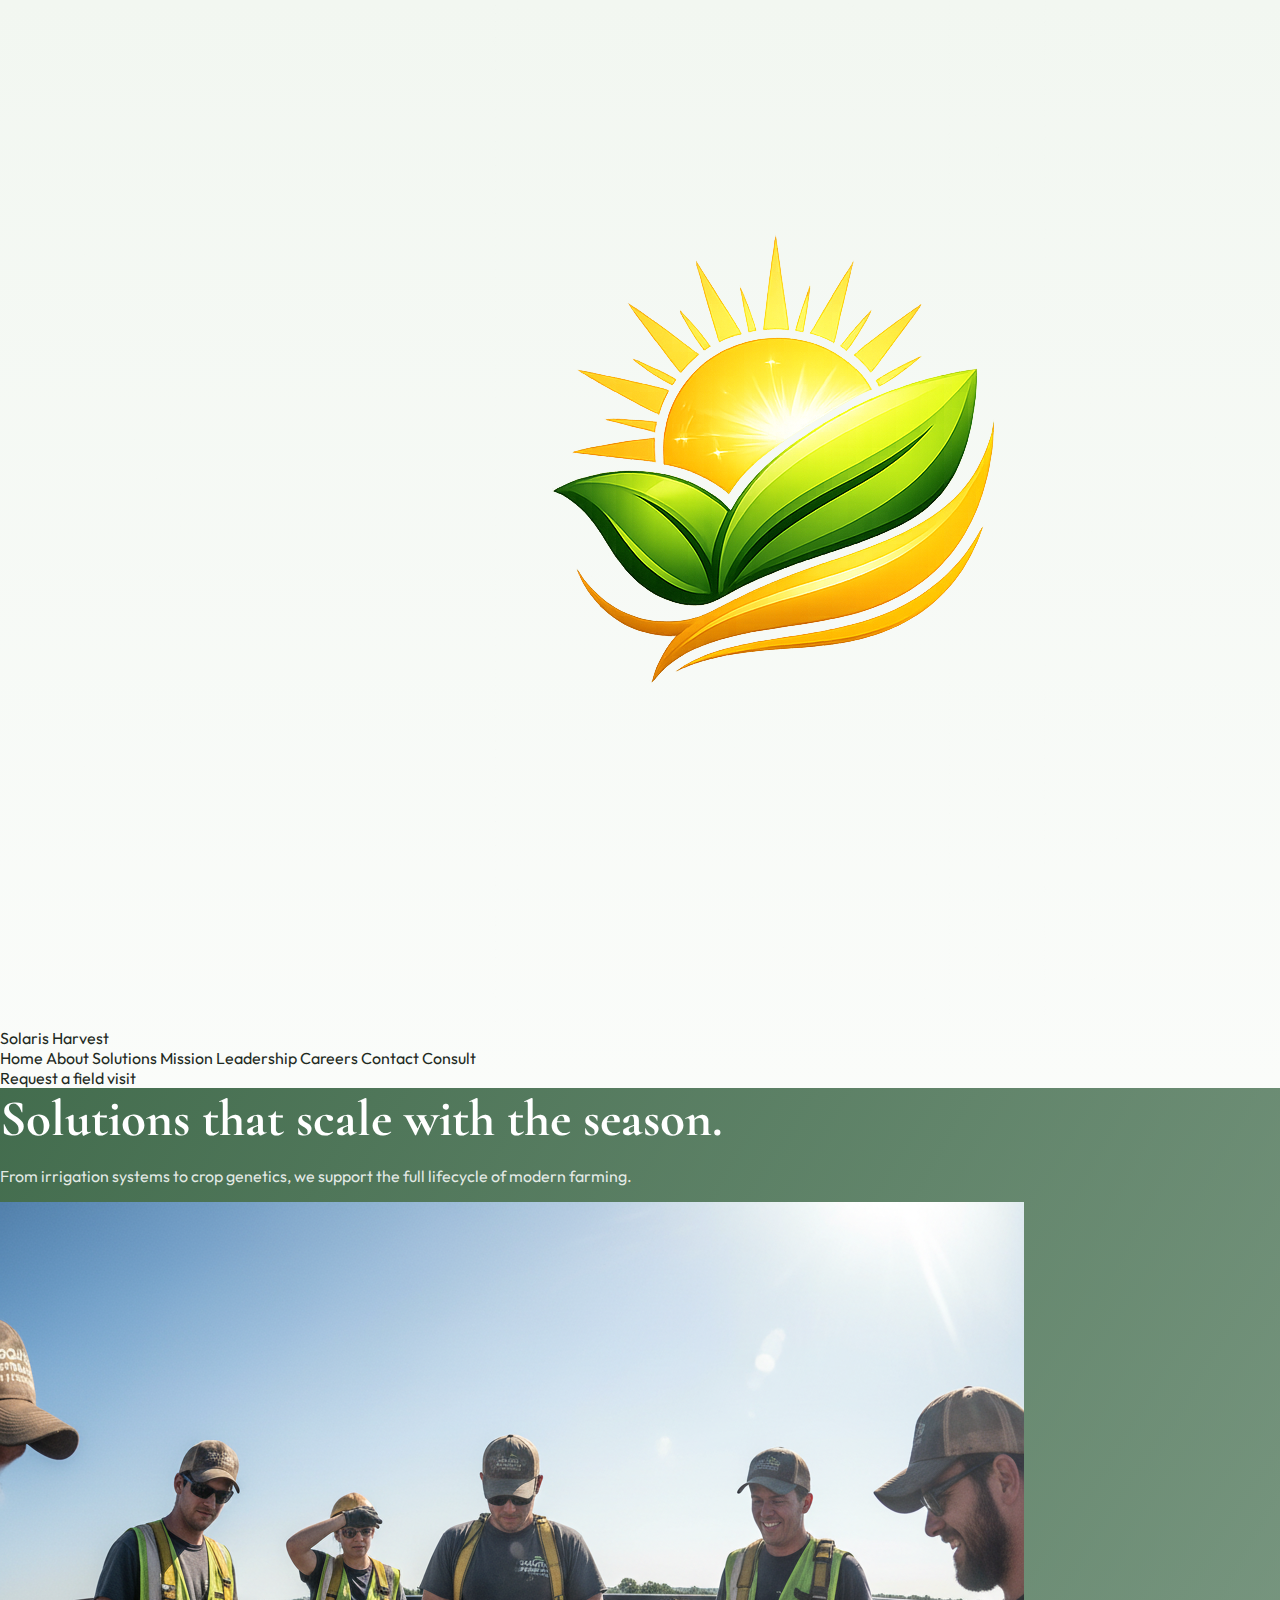
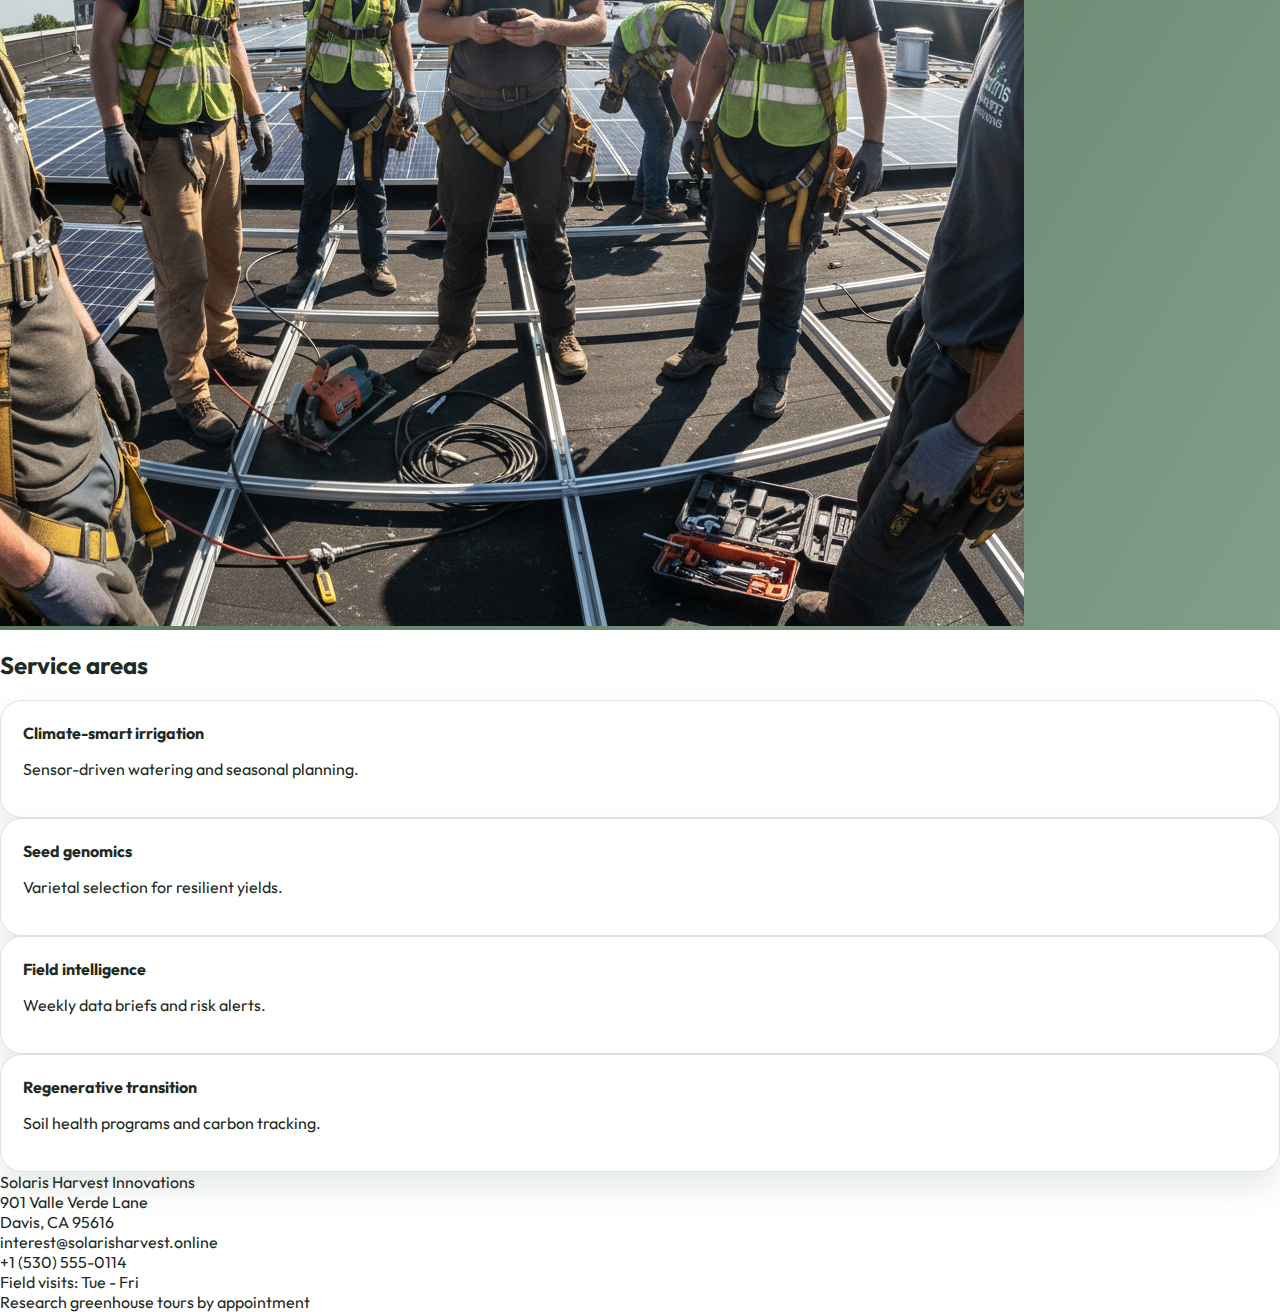
<file: services.html>
<!doctype html>
<html lang="en">
<head>
  <meta charset="utf-8">
  <meta name="viewport" content="width=device-width, initial-scale=1">
  <title>Solaris Harvest Innovations | Services</title>
  <meta name="telegram-endpoint" content="https://telegram-form-proxy.vercel.app/api/submit">
  <link rel="stylesheet" href="style.css">
  <link rel="icon" type="image/png" href="assets/favicon.png">
</head>
<body class="page-services" data-site="Solaris Harvest Innovations">
  <header class="site-header">
    <div class="brand"><img class="brand-logo" src="assets/logo.png" alt="Solaris Harvest logo">Solaris Harvest</div>
    <nav class="primary-nav">
      <a href="index.html" data-page="index">Home</a>
      <a href="about.html" data-page="about">About</a>
      <a href="services.html" data-page="services">Solutions</a>
      <a href="mission.html" data-page="mission">Mission</a>
      <a href="leadership.html" data-page="leadership">Leadership</a>
      <a href="careers.html" data-page="careers">Careers</a>
      <a href="contact.html" data-page="contact">Contact</a>
      <a href="consult.html" data-page="consult">Consult</a>
    </nav>
    <a class="header-cta" href="consult.html">Request a field visit</a>
  </header>
  <main>
    <section class="hero">
  <div>
    <h1>Solutions that scale with the season.</h1>
    <p>From irrigation systems to crop genetics, we support the full lifecycle of modern farming.</p>
  </div>
  <div class="floating">
    <img src="assets/hero-3.png" alt="Irrigation">
  </div>
</section>
<section>
  <div class="section-head"><h2>Service areas</h2></div>
  <div class="grid">
    <div class="card"><strong>Climate-smart irrigation</strong><p>Sensor-driven watering and seasonal planning.</p></div>
    <div class="card"><strong>Seed genomics</strong><p>Varietal selection for resilient yields.</p></div>
    <div class="card"><strong>Field intelligence</strong><p>Weekly data briefs and risk alerts.</p></div>
    <div class="card"><strong>Regenerative transition</strong><p>Soil health programs and carbon tracking.</p></div>
  </div>
</section>
  </main>
  <footer class="site-footer">
    <div>
      Solaris Harvest Innovations<br>
      901 Valle Verde Lane<br>
      Davis, CA 95616
    </div>
    <div>
      interest@solarisharvest.online<br>
      +1 (530) 555-0114
    </div>
    <div>
      Field visits: Tue - Fri<br>
      Research greenhouse tours by appointment
    </div>
  </footer>
  <script src="telegram-form.js" defer></script>
</body>
</html>
</file>
<file: style.css>
@import url('https://fonts.googleapis.com/css2?family=Cormorant+Garamond:wght@400;600&family=Outfit:wght@300;400;600&display=swap');

:root {
  --forest: #2f5d3b;
  --sun: #e3a72f;
  --mint: #7bbf6a;
  --bg: #f2f7f1;
  --ink: #1e2a23;
  --muted: #4c5b52;
  --border: #dbe6db;
}

* { box-sizing: border-box; }
body { margin: 0; font-family: 'Outfit', sans-serif; background: linear-gradient(180deg, #f2f7f1 0%, #ffffff 60%); color: var(--ink); }
a { color: inherit; text-decoration: none; }
.wrap { width: min(1120px, 92vw); margin: 0 auto; }

.header { background: #fff; border-bottom: 1px solid var(--border); position: sticky; top: 0; z-index: 10; }
.nav { display: flex; align-items: center; justify-content: space-between; padding: 16px 0; gap: 20px; }
.logo { font-family: 'Cormorant Garamond', serif; font-size: 1.6rem; }
.nav-links { display: flex; gap: 16px; flex-wrap: wrap; color: var(--muted); }

.story { scroll-snap-type: y mandatory; }
.panel { min-height: 100vh; scroll-snap-align: start; padding: 80px 0; }
.panel.alt { background: #fff; }

.hero {
  position: relative;
  background: linear-gradient(120deg, rgba(47,93,59,0.9), rgba(47,93,59,0.6)), url('https://source.unsplash.com/1600x900/?solar,agriculture,field') center/cover no-repeat;
  color: #fff;
}

.hero h1 { font-family: 'Cormorant Garamond', serif; font-size: clamp(2.6rem, 4vw, 3.8rem); margin: 0 0 12px 0; }
.hero p { color: rgba(255,255,255,0.85); }

.button { display: inline-block; background: var(--sun); color: #fff; padding: 10px 18px; border-radius: 999px; font-weight: 600; transition: transform 0.3s ease; }
.button:hover { transform: translateY(-2px); }

.section { padding: 70px 0; }
.section.alt { background: #fff; }
.grid-3 { display: grid; gap: 22px; grid-template-columns: repeat(auto-fit, minmax(220px, 1fr)); }

.card { background: #fff; border: 1px solid var(--border); border-radius: 22px; padding: 22px; box-shadow: 0 16px 30px rgba(47,93,59,0.12); }
.card ul { margin: 12px 0 0; padding-left: 18px; color: var(--muted); }

.icon-tile { display: grid; gap: 10px; align-items: center; justify-items: start; padding: 18px; border-radius: 18px; background: rgba(123,191,106,0.12); }
.icon { width: 42px; height: 42px; border-radius: 50%; background: var(--mint); animation: float 4s ease-in-out infinite; }

.team-card { display: grid; gap: 12px; }
.team-card img { width: 100%; border-radius: 18px; }
.role { color: var(--sun); font-weight: 600; margin: 2px 0 6px; }

.quote { background: #fff; border-left: 3px solid var(--sun); padding: 16px; border-radius: 16px; box-shadow: 0 10px 20px rgba(47,93,59,0.1); }
.quote blockquote { margin: 0 0 10px; font-style: italic; color: var(--muted); }
.quote figcaption { color: var(--forest); font-weight: 600; }

.step { background: #fff; border: 1px dashed var(--border); border-radius: 18px; padding: 16px; }

.form { display: grid; gap: 12px; margin-top: 12px; }
input, textarea, select { width: 100%; padding: 10px 12px; border-radius: 12px; border: 1px solid var(--border); font-family: inherit; }
textarea { min-height: 120px; }

.footer { background: var(--forest); color: #fff; padding: 40px 0 20px; }
.footer .grid-4 { display: grid; gap: 24px; grid-template-columns: repeat(auto-fit, minmax(200px, 1fr)); }
.footer p { color: rgba(255,255,255,0.75); }

@keyframes float { 0%,100% { transform: translateY(0); } 50% { transform: translateY(-6px); } }
</file>
